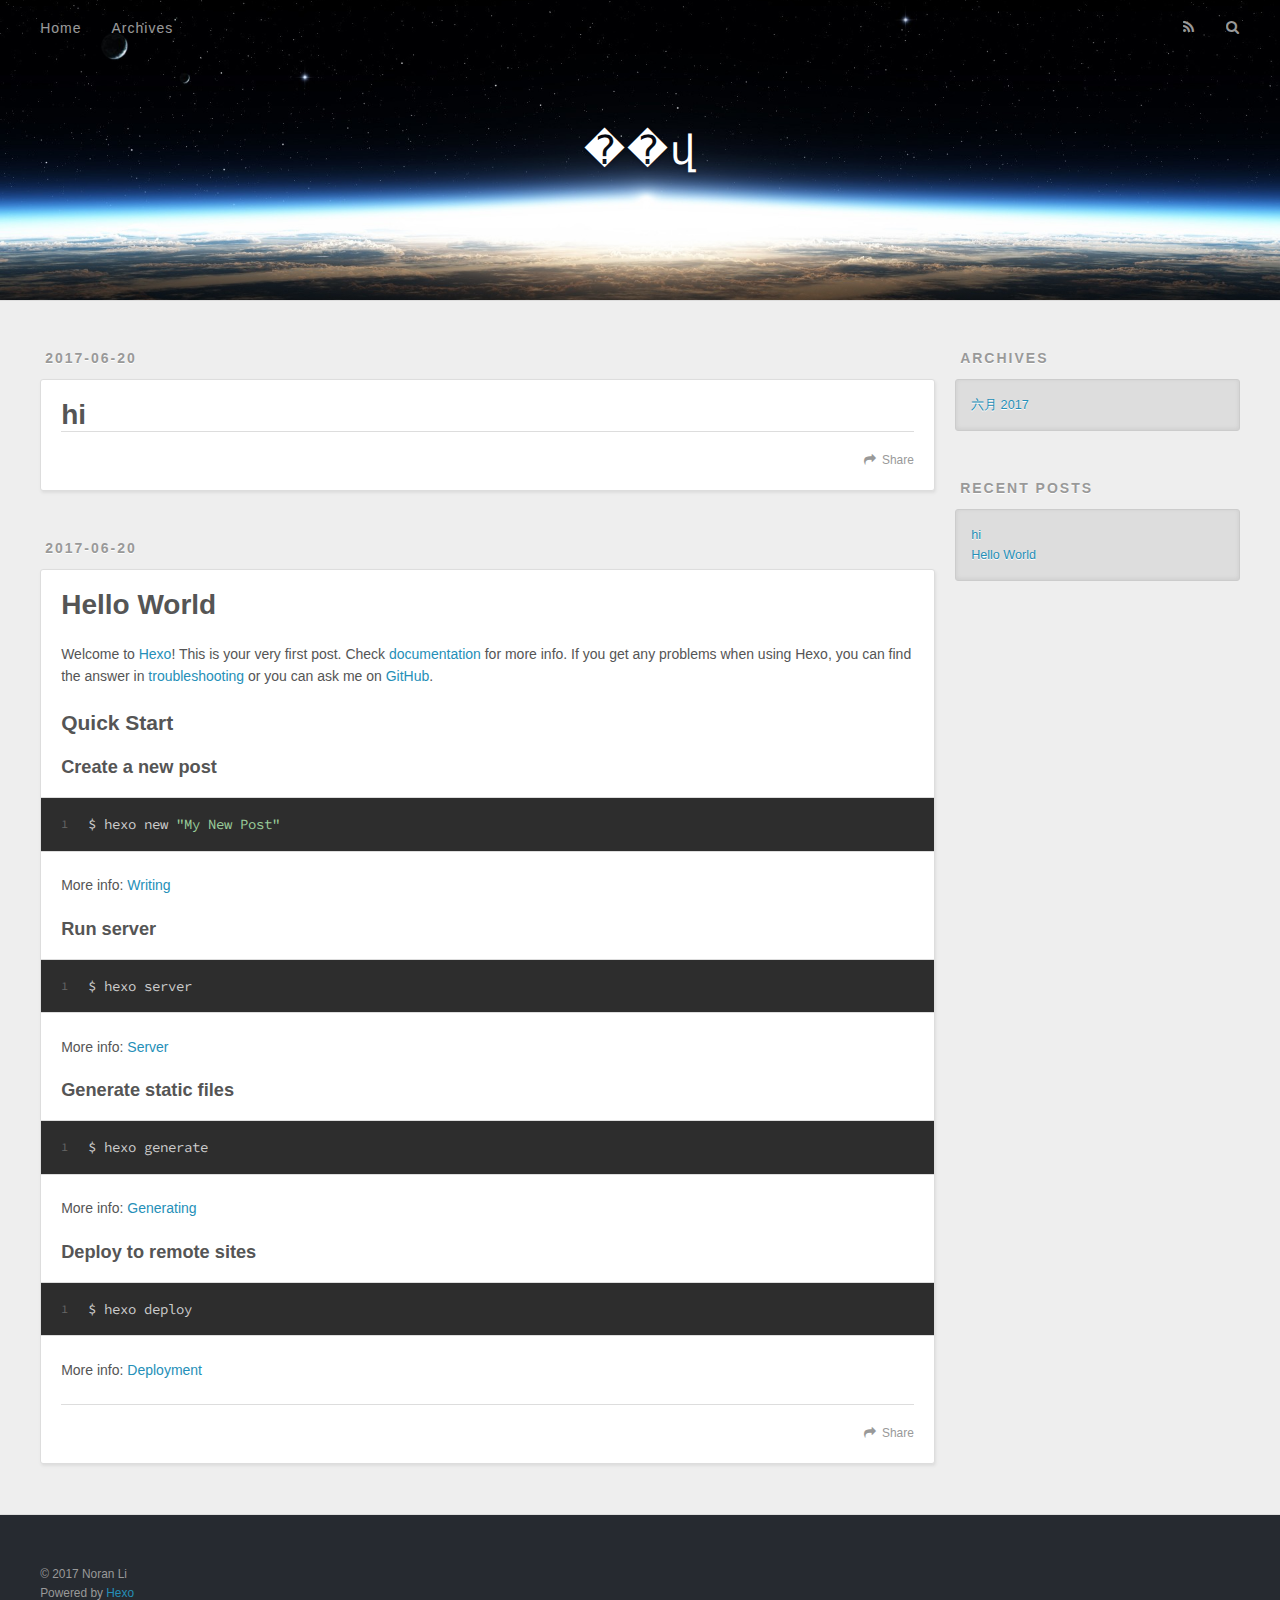
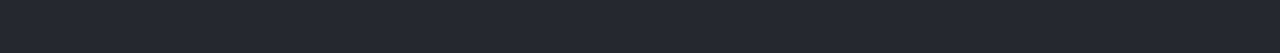
<file: index.html>
<!DOCTYPE html>
<html>
<head>
  <meta charset="utf-8">
  
  <title>��վ</title>
  <meta name="viewport" content="width=device-width, initial-scale=1, maximum-scale=1">
  <meta property="og:type" content="website">
<meta property="og:title" content="��վ">
<meta property="og:url" content="http://yoursite.com/index.html">
<meta property="og:site_name" content="��վ">
<meta name="twitter:card" content="summary">
<meta name="twitter:title" content="��վ">
  
    <link rel="alternate" href="/atom.xml" title="��վ" type="application/atom+xml">
  
  
    <link rel="icon" href="/favicon.png">
  
  
    <link href="//fonts.googleapis.com/css?family=Source+Code+Pro" rel="stylesheet" type="text/css">
  
  <link rel="stylesheet" href="/css/style.css">
  

</head>

<body>
  <div id="container">
    <div id="wrap">
      <header id="header">
  <div id="banner"></div>
  <div id="header-outer" class="outer">
    <div id="header-title" class="inner">
      <h1 id="logo-wrap">
        <a href="/" id="logo">��վ</a>
      </h1>
      
    </div>
    <div id="header-inner" class="inner">
      <nav id="main-nav">
        <a id="main-nav-toggle" class="nav-icon"></a>
        
          <a class="main-nav-link" href="/">Home</a>
        
          <a class="main-nav-link" href="/archives">Archives</a>
        
      </nav>
      <nav id="sub-nav">
        
          <a id="nav-rss-link" class="nav-icon" href="/atom.xml" title="RSS Feed"></a>
        
        <a id="nav-search-btn" class="nav-icon" title="Search"></a>
      </nav>
      <div id="search-form-wrap">
        <form action="//google.com/search" method="get" accept-charset="UTF-8" class="search-form"><input type="search" name="q" class="search-form-input" placeholder="Search"><button type="submit" class="search-form-submit">&#xF002;</button><input type="hidden" name="sitesearch" value="http://yoursite.com"></form>
      </div>
    </div>
  </div>
</header>
      <div class="outer">
        <section id="main">
  
    <article id="post-hi" class="article article-type-post" itemscope itemprop="blogPost">
  <div class="article-meta">
    <a href="/2017/06/20/hi/" class="article-date">
  <time datetime="2017-06-20T04:13:43.000Z" itemprop="datePublished">2017-06-20</time>
</a>
    
  </div>
  <div class="article-inner">
    
    
      <header class="article-header">
        
  
    <h1 itemprop="name">
      <a class="article-title" href="/2017/06/20/hi/">hi</a>
    </h1>
  

      </header>
    
    <div class="article-entry" itemprop="articleBody">
      
        
      
    </div>
    <footer class="article-footer">
      <a data-url="http://yoursite.com/2017/06/20/hi/" data-id="cj452okkz000110hgmnlh1zdt" class="article-share-link">Share</a>
      
      
    </footer>
  </div>
  
</article>


  
    <article id="post-hello-world" class="article article-type-post" itemscope itemprop="blogPost">
  <div class="article-meta">
    <a href="/2017/06/20/hello-world/" class="article-date">
  <time datetime="2017-06-20T04:04:25.813Z" itemprop="datePublished">2017-06-20</time>
</a>
    
  </div>
  <div class="article-inner">
    
    
      <header class="article-header">
        
  
    <h1 itemprop="name">
      <a class="article-title" href="/2017/06/20/hello-world/">Hello World</a>
    </h1>
  

      </header>
    
    <div class="article-entry" itemprop="articleBody">
      
        <p>Welcome to <a href="https://hexo.io/" target="_blank" rel="external">Hexo</a>! This is your very first post. Check <a href="https://hexo.io/docs/" target="_blank" rel="external">documentation</a> for more info. If you get any problems when using Hexo, you can find the answer in <a href="https://hexo.io/docs/troubleshooting.html" target="_blank" rel="external">troubleshooting</a> or you can ask me on <a href="https://github.com/hexojs/hexo/issues" target="_blank" rel="external">GitHub</a>.</p>
<h2 id="Quick-Start"><a href="#Quick-Start" class="headerlink" title="Quick Start"></a>Quick Start</h2><h3 id="Create-a-new-post"><a href="#Create-a-new-post" class="headerlink" title="Create a new post"></a>Create a new post</h3><figure class="highlight bash"><table><tr><td class="gutter"><pre><div class="line">1</div></pre></td><td class="code"><pre><div class="line">$ hexo new <span class="string">"My New Post"</span></div></pre></td></tr></table></figure>
<p>More info: <a href="https://hexo.io/docs/writing.html" target="_blank" rel="external">Writing</a></p>
<h3 id="Run-server"><a href="#Run-server" class="headerlink" title="Run server"></a>Run server</h3><figure class="highlight bash"><table><tr><td class="gutter"><pre><div class="line">1</div></pre></td><td class="code"><pre><div class="line">$ hexo server</div></pre></td></tr></table></figure>
<p>More info: <a href="https://hexo.io/docs/server.html" target="_blank" rel="external">Server</a></p>
<h3 id="Generate-static-files"><a href="#Generate-static-files" class="headerlink" title="Generate static files"></a>Generate static files</h3><figure class="highlight bash"><table><tr><td class="gutter"><pre><div class="line">1</div></pre></td><td class="code"><pre><div class="line">$ hexo generate</div></pre></td></tr></table></figure>
<p>More info: <a href="https://hexo.io/docs/generating.html" target="_blank" rel="external">Generating</a></p>
<h3 id="Deploy-to-remote-sites"><a href="#Deploy-to-remote-sites" class="headerlink" title="Deploy to remote sites"></a>Deploy to remote sites</h3><figure class="highlight bash"><table><tr><td class="gutter"><pre><div class="line">1</div></pre></td><td class="code"><pre><div class="line">$ hexo deploy</div></pre></td></tr></table></figure>
<p>More info: <a href="https://hexo.io/docs/deployment.html" target="_blank" rel="external">Deployment</a></p>

      
    </div>
    <footer class="article-footer">
      <a data-url="http://yoursite.com/2017/06/20/hello-world/" data-id="cj452okkz000010hgf4xgs2j4" class="article-share-link">Share</a>
      
      
    </footer>
  </div>
  
</article>


  

</section>
        
          <aside id="sidebar">
  
    

  
    

  
    
  
    
  <div class="widget-wrap">
    <h3 class="widget-title">Archives</h3>
    <div class="widget">
      <ul class="archive-list"><li class="archive-list-item"><a class="archive-list-link" href="/archives/2017/06/">六月 2017</a></li></ul>
    </div>
  </div>


  
    
  <div class="widget-wrap">
    <h3 class="widget-title">Recent Posts</h3>
    <div class="widget">
      <ul>
        
          <li>
            <a href="/2017/06/20/hi/">hi</a>
          </li>
        
          <li>
            <a href="/2017/06/20/hello-world/">Hello World</a>
          </li>
        
      </ul>
    </div>
  </div>

  
</aside>
        
      </div>
      <footer id="footer">
  
  <div class="outer">
    <div id="footer-info" class="inner">
      &copy; 2017 Noran Li<br>
      Powered by <a href="http://hexo.io/" target="_blank">Hexo</a>
    </div>
  </div>
</footer>
    </div>
    <nav id="mobile-nav">
  
    <a href="/" class="mobile-nav-link">Home</a>
  
    <a href="/archives" class="mobile-nav-link">Archives</a>
  
</nav>
    

<script src="//ajax.googleapis.com/ajax/libs/jquery/2.0.3/jquery.min.js"></script>


  <link rel="stylesheet" href="/fancybox/jquery.fancybox.css">
  <script src="/fancybox/jquery.fancybox.pack.js"></script>


<script src="/js/script.js"></script>

  </div>
</body>
</html>
</file>
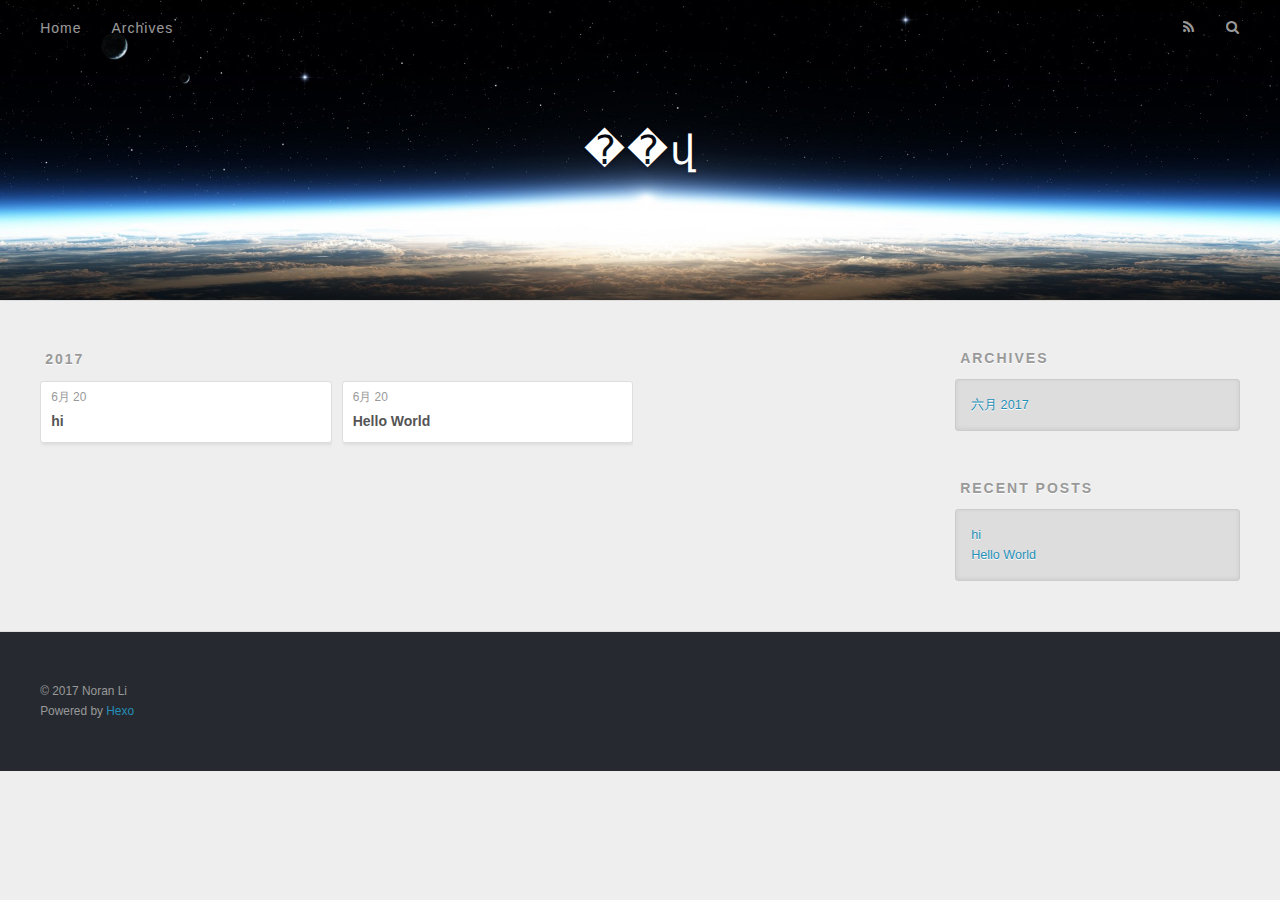
<file: archives/index.html>
<!DOCTYPE html>
<html>
<head>
  <meta charset="utf-8">
  
  <title>Archives | ��վ</title>
  <meta name="viewport" content="width=device-width, initial-scale=1, maximum-scale=1">
  <meta property="og:type" content="website">
<meta property="og:title" content="��վ">
<meta property="og:url" content="http://yoursite.com/archives/index.html">
<meta property="og:site_name" content="��վ">
<meta name="twitter:card" content="summary">
<meta name="twitter:title" content="��վ">
  
    <link rel="alternate" href="/atom.xml" title="��վ" type="application/atom+xml">
  
  
    <link rel="icon" href="/favicon.png">
  
  
    <link href="//fonts.googleapis.com/css?family=Source+Code+Pro" rel="stylesheet" type="text/css">
  
  <link rel="stylesheet" href="/css/style.css">
  

</head>

<body>
  <div id="container">
    <div id="wrap">
      <header id="header">
  <div id="banner"></div>
  <div id="header-outer" class="outer">
    <div id="header-title" class="inner">
      <h1 id="logo-wrap">
        <a href="/" id="logo">��վ</a>
      </h1>
      
    </div>
    <div id="header-inner" class="inner">
      <nav id="main-nav">
        <a id="main-nav-toggle" class="nav-icon"></a>
        
          <a class="main-nav-link" href="/">Home</a>
        
          <a class="main-nav-link" href="/archives">Archives</a>
        
      </nav>
      <nav id="sub-nav">
        
          <a id="nav-rss-link" class="nav-icon" href="/atom.xml" title="RSS Feed"></a>
        
        <a id="nav-search-btn" class="nav-icon" title="Search"></a>
      </nav>
      <div id="search-form-wrap">
        <form action="//google.com/search" method="get" accept-charset="UTF-8" class="search-form"><input type="search" name="q" class="search-form-input" placeholder="Search"><button type="submit" class="search-form-submit">&#xF002;</button><input type="hidden" name="sitesearch" value="http://yoursite.com"></form>
      </div>
    </div>
  </div>
</header>
      <div class="outer">
        <section id="main">
  
  
    
    
      
      
      <section class="archives-wrap">
        <div class="archive-year-wrap">
          <a href="/archives/2017" class="archive-year">2017</a>
        </div>
        <div class="archives">
    
    <article class="archive-article archive-type-post">
  <div class="archive-article-inner">
    <header class="archive-article-header">
      <a href="/2017/06/20/hi/" class="archive-article-date">
  <time datetime="2017-06-20T04:13:43.000Z" itemprop="datePublished">6月 20</time>
</a>
      
  
    <h1 itemprop="name">
      <a class="archive-article-title" href="/2017/06/20/hi/">hi</a>
    </h1>
  

    </header>
  </div>
</article>
  
    
    
    <article class="archive-article archive-type-post">
  <div class="archive-article-inner">
    <header class="archive-article-header">
      <a href="/2017/06/20/hello-world/" class="archive-article-date">
  <time datetime="2017-06-20T04:04:25.813Z" itemprop="datePublished">6月 20</time>
</a>
      
  
    <h1 itemprop="name">
      <a class="archive-article-title" href="/2017/06/20/hello-world/">Hello World</a>
    </h1>
  

    </header>
  </div>
</article>
  
  
    </div></section>
  

</section>
        
          <aside id="sidebar">
  
    

  
    

  
    
  
    
  <div class="widget-wrap">
    <h3 class="widget-title">Archives</h3>
    <div class="widget">
      <ul class="archive-list"><li class="archive-list-item"><a class="archive-list-link" href="/archives/2017/06/">六月 2017</a></li></ul>
    </div>
  </div>


  
    
  <div class="widget-wrap">
    <h3 class="widget-title">Recent Posts</h3>
    <div class="widget">
      <ul>
        
          <li>
            <a href="/2017/06/20/hi/">hi</a>
          </li>
        
          <li>
            <a href="/2017/06/20/hello-world/">Hello World</a>
          </li>
        
      </ul>
    </div>
  </div>

  
</aside>
        
      </div>
      <footer id="footer">
  
  <div class="outer">
    <div id="footer-info" class="inner">
      &copy; 2017 Noran Li<br>
      Powered by <a href="http://hexo.io/" target="_blank">Hexo</a>
    </div>
  </div>
</footer>
    </div>
    <nav id="mobile-nav">
  
    <a href="/" class="mobile-nav-link">Home</a>
  
    <a href="/archives" class="mobile-nav-link">Archives</a>
  
</nav>
    

<script src="//ajax.googleapis.com/ajax/libs/jquery/2.0.3/jquery.min.js"></script>


  <link rel="stylesheet" href="/fancybox/jquery.fancybox.css">
  <script src="/fancybox/jquery.fancybox.pack.js"></script>


<script src="/js/script.js"></script>

  </div>
</body>
</html>
</file>
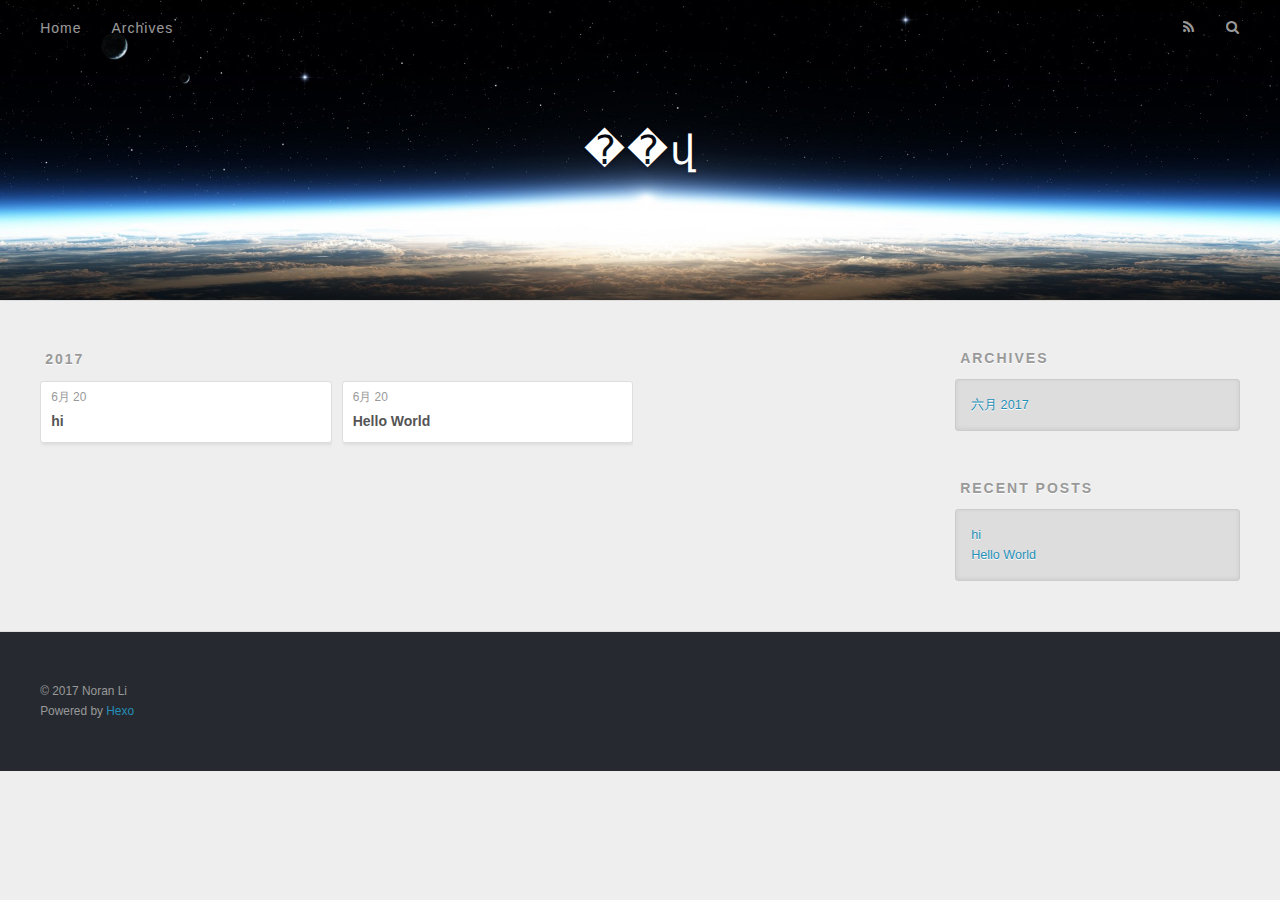
<file: archives/2017/index.html>
<!DOCTYPE html>
<html>
<head>
  <meta charset="utf-8">
  
  <title>Archives: 2017 | ��վ</title>
  <meta name="viewport" content="width=device-width, initial-scale=1, maximum-scale=1">
  <meta property="og:type" content="website">
<meta property="og:title" content="��վ">
<meta property="og:url" content="http://yoursite.com/archives/2017/index.html">
<meta property="og:site_name" content="��վ">
<meta name="twitter:card" content="summary">
<meta name="twitter:title" content="��վ">
  
    <link rel="alternate" href="/atom.xml" title="��վ" type="application/atom+xml">
  
  
    <link rel="icon" href="/favicon.png">
  
  
    <link href="//fonts.googleapis.com/css?family=Source+Code+Pro" rel="stylesheet" type="text/css">
  
  <link rel="stylesheet" href="/css/style.css">
  

</head>

<body>
  <div id="container">
    <div id="wrap">
      <header id="header">
  <div id="banner"></div>
  <div id="header-outer" class="outer">
    <div id="header-title" class="inner">
      <h1 id="logo-wrap">
        <a href="/" id="logo">��վ</a>
      </h1>
      
    </div>
    <div id="header-inner" class="inner">
      <nav id="main-nav">
        <a id="main-nav-toggle" class="nav-icon"></a>
        
          <a class="main-nav-link" href="/">Home</a>
        
          <a class="main-nav-link" href="/archives">Archives</a>
        
      </nav>
      <nav id="sub-nav">
        
          <a id="nav-rss-link" class="nav-icon" href="/atom.xml" title="RSS Feed"></a>
        
        <a id="nav-search-btn" class="nav-icon" title="Search"></a>
      </nav>
      <div id="search-form-wrap">
        <form action="//google.com/search" method="get" accept-charset="UTF-8" class="search-form"><input type="search" name="q" class="search-form-input" placeholder="Search"><button type="submit" class="search-form-submit">&#xF002;</button><input type="hidden" name="sitesearch" value="http://yoursite.com"></form>
      </div>
    </div>
  </div>
</header>
      <div class="outer">
        <section id="main">
  
  
    
    
      
      
      <section class="archives-wrap">
        <div class="archive-year-wrap">
          <a href="/archives/2017" class="archive-year">2017</a>
        </div>
        <div class="archives">
    
    <article class="archive-article archive-type-post">
  <div class="archive-article-inner">
    <header class="archive-article-header">
      <a href="/2017/06/20/hi/" class="archive-article-date">
  <time datetime="2017-06-20T04:13:43.000Z" itemprop="datePublished">6月 20</time>
</a>
      
  
    <h1 itemprop="name">
      <a class="archive-article-title" href="/2017/06/20/hi/">hi</a>
    </h1>
  

    </header>
  </div>
</article>
  
    
    
    <article class="archive-article archive-type-post">
  <div class="archive-article-inner">
    <header class="archive-article-header">
      <a href="/2017/06/20/hello-world/" class="archive-article-date">
  <time datetime="2017-06-20T04:04:25.813Z" itemprop="datePublished">6月 20</time>
</a>
      
  
    <h1 itemprop="name">
      <a class="archive-article-title" href="/2017/06/20/hello-world/">Hello World</a>
    </h1>
  

    </header>
  </div>
</article>
  
  
    </div></section>
  

</section>
        
          <aside id="sidebar">
  
    

  
    

  
    
  
    
  <div class="widget-wrap">
    <h3 class="widget-title">Archives</h3>
    <div class="widget">
      <ul class="archive-list"><li class="archive-list-item"><a class="archive-list-link" href="/archives/2017/06/">六月 2017</a></li></ul>
    </div>
  </div>


  
    
  <div class="widget-wrap">
    <h3 class="widget-title">Recent Posts</h3>
    <div class="widget">
      <ul>
        
          <li>
            <a href="/2017/06/20/hi/">hi</a>
          </li>
        
          <li>
            <a href="/2017/06/20/hello-world/">Hello World</a>
          </li>
        
      </ul>
    </div>
  </div>

  
</aside>
        
      </div>
      <footer id="footer">
  
  <div class="outer">
    <div id="footer-info" class="inner">
      &copy; 2017 Noran Li<br>
      Powered by <a href="http://hexo.io/" target="_blank">Hexo</a>
    </div>
  </div>
</footer>
    </div>
    <nav id="mobile-nav">
  
    <a href="/" class="mobile-nav-link">Home</a>
  
    <a href="/archives" class="mobile-nav-link">Archives</a>
  
</nav>
    

<script src="//ajax.googleapis.com/ajax/libs/jquery/2.0.3/jquery.min.js"></script>


  <link rel="stylesheet" href="/fancybox/jquery.fancybox.css">
  <script src="/fancybox/jquery.fancybox.pack.js"></script>


<script src="/js/script.js"></script>

  </div>
</body>
</html>
</file>
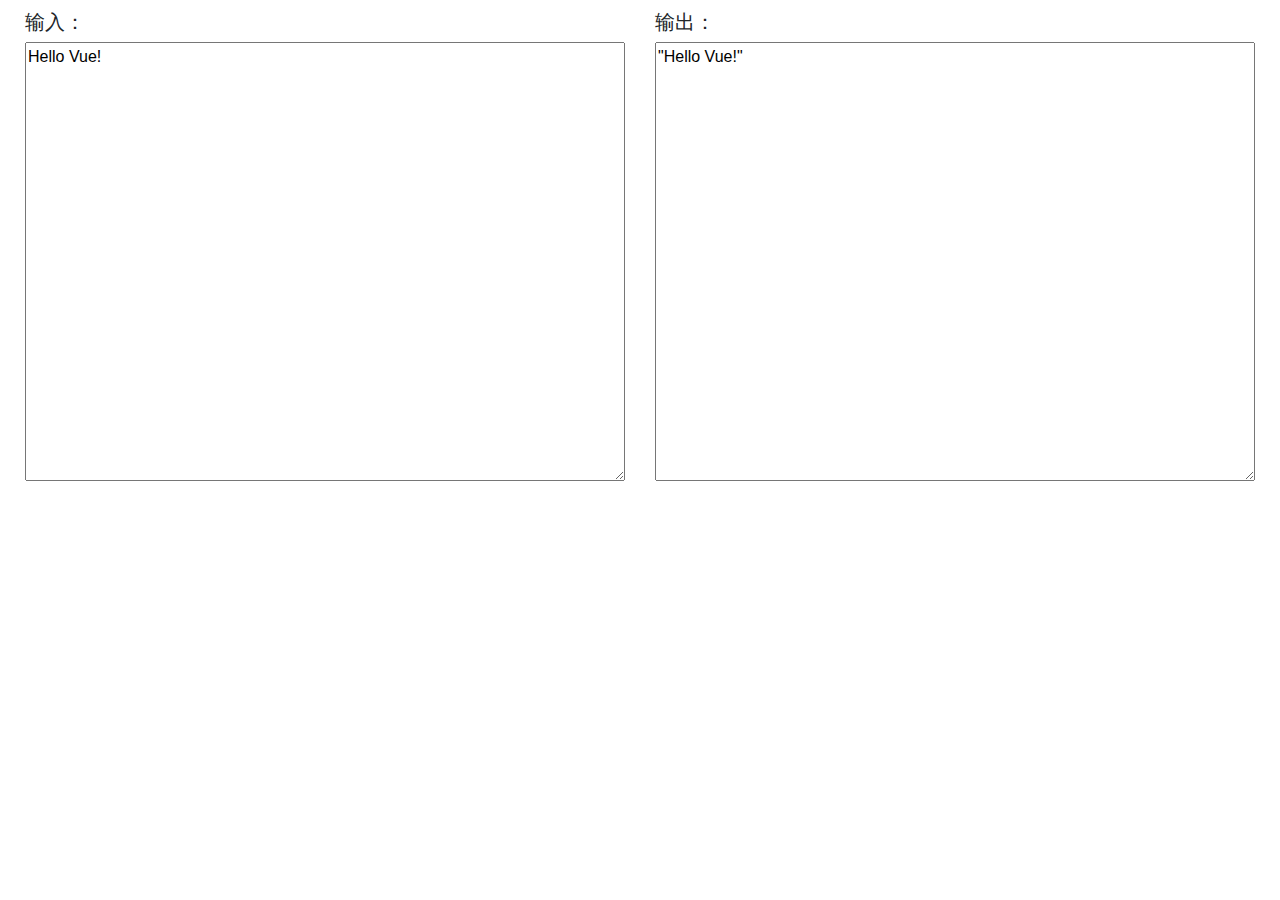
<file: web/utils/index.html>
<!DOCTYPE html>
<html lang="en">
<head>
    <meta charset="UTF-8">
    <meta name="viewport" content="width=device-width, initial-scale=1.0">
    <meta http-equiv="X-UA-Compatible" content="ie=edge">
    <title>小工具集合</title>
    <link rel="stylesheet" href="./lib/bootstrap-4.3.1-dist/css/bootstrap.min.css">
    <link rel="stylesheet" href="./lib/bootstrap-vue-2.0.2/bootstrap-vue.min.css">
    <link rel="stylesheet" href="./css/main.css">
    <script src="./lib/vue.js"></script>
</head>
<body>
    <div id="app" class="container-fluid">
        <div class="row">
            <div class="col">
                <h5>输入：</h5>
                <textarea cols="30" rows="10" class="input-textarea" v-model="input1"></textarea>
            </div>
            <div class="col">
                <h5>输出：</h5>
                <textarea cols="30" rows="10" class="input-textarea">{{formatInput1()}}</textarea>
            </div>
        </div>
    </div>
    
    <script src="./lib/bootstrap-vue-2.0.2/bootstrap-vue.min.js"></script>
    <script src="./js/main.js"></script>
</body>
</html>
</file>
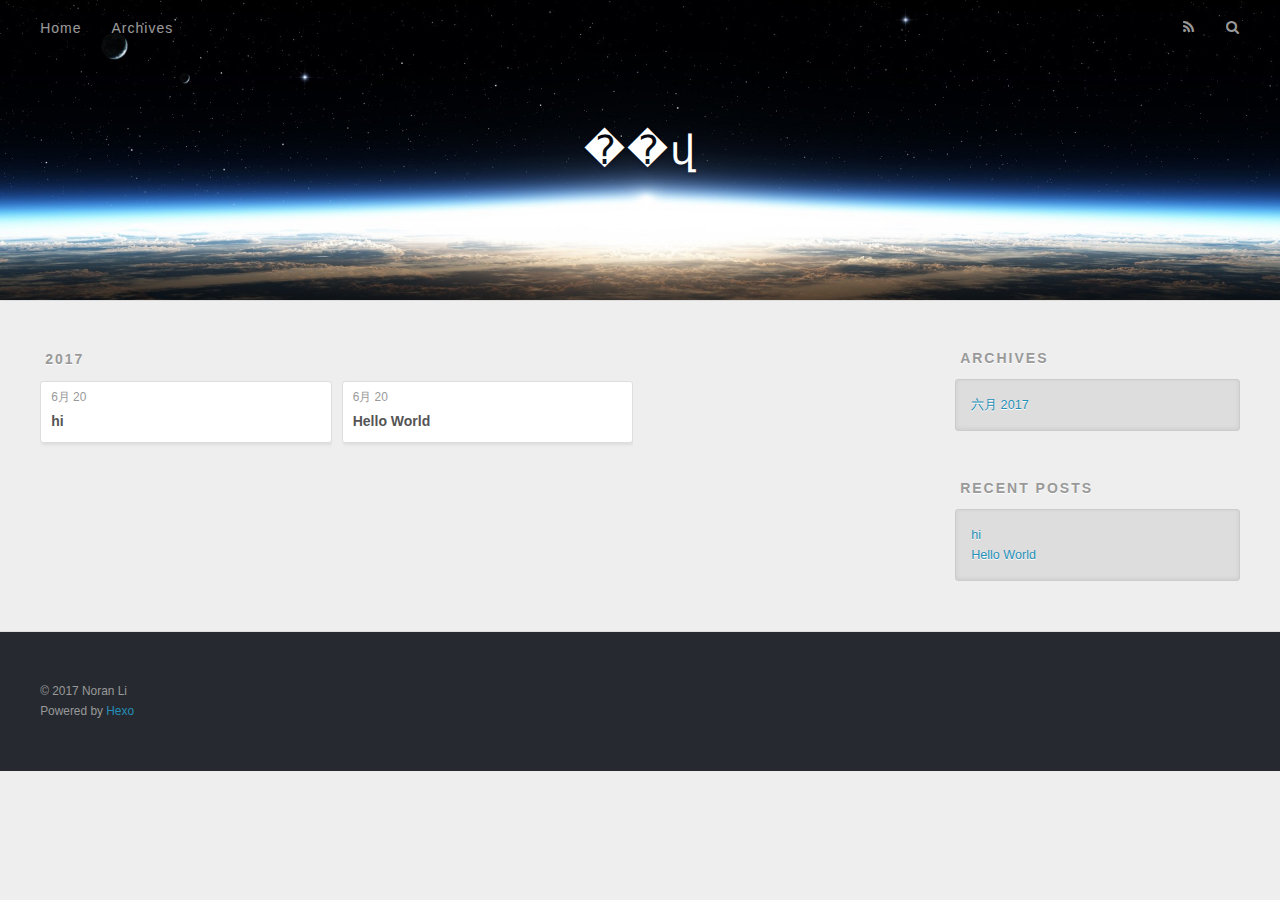
<file: archives/2017/06/index.html>
<!DOCTYPE html>
<html>
<head>
  <meta charset="utf-8">
  
  <title>Archives: 2017/6 | ��վ</title>
  <meta name="viewport" content="width=device-width, initial-scale=1, maximum-scale=1">
  <meta property="og:type" content="website">
<meta property="og:title" content="��վ">
<meta property="og:url" content="http://yoursite.com/archives/2017/06/index.html">
<meta property="og:site_name" content="��վ">
<meta name="twitter:card" content="summary">
<meta name="twitter:title" content="��վ">
  
    <link rel="alternate" href="/atom.xml" title="��վ" type="application/atom+xml">
  
  
    <link rel="icon" href="/favicon.png">
  
  
    <link href="//fonts.googleapis.com/css?family=Source+Code+Pro" rel="stylesheet" type="text/css">
  
  <link rel="stylesheet" href="/css/style.css">
  

</head>

<body>
  <div id="container">
    <div id="wrap">
      <header id="header">
  <div id="banner"></div>
  <div id="header-outer" class="outer">
    <div id="header-title" class="inner">
      <h1 id="logo-wrap">
        <a href="/" id="logo">��վ</a>
      </h1>
      
    </div>
    <div id="header-inner" class="inner">
      <nav id="main-nav">
        <a id="main-nav-toggle" class="nav-icon"></a>
        
          <a class="main-nav-link" href="/">Home</a>
        
          <a class="main-nav-link" href="/archives">Archives</a>
        
      </nav>
      <nav id="sub-nav">
        
          <a id="nav-rss-link" class="nav-icon" href="/atom.xml" title="RSS Feed"></a>
        
        <a id="nav-search-btn" class="nav-icon" title="Search"></a>
      </nav>
      <div id="search-form-wrap">
        <form action="//google.com/search" method="get" accept-charset="UTF-8" class="search-form"><input type="search" name="q" class="search-form-input" placeholder="Search"><button type="submit" class="search-form-submit">&#xF002;</button><input type="hidden" name="sitesearch" value="http://yoursite.com"></form>
      </div>
    </div>
  </div>
</header>
      <div class="outer">
        <section id="main">
  
  
    
    
      
      
      <section class="archives-wrap">
        <div class="archive-year-wrap">
          <a href="/archives/2017" class="archive-year">2017</a>
        </div>
        <div class="archives">
    
    <article class="archive-article archive-type-post">
  <div class="archive-article-inner">
    <header class="archive-article-header">
      <a href="/2017/06/20/hi/" class="archive-article-date">
  <time datetime="2017-06-20T04:13:43.000Z" itemprop="datePublished">6月 20</time>
</a>
      
  
    <h1 itemprop="name">
      <a class="archive-article-title" href="/2017/06/20/hi/">hi</a>
    </h1>
  

    </header>
  </div>
</article>
  
    
    
    <article class="archive-article archive-type-post">
  <div class="archive-article-inner">
    <header class="archive-article-header">
      <a href="/2017/06/20/hello-world/" class="archive-article-date">
  <time datetime="2017-06-20T04:04:25.813Z" itemprop="datePublished">6月 20</time>
</a>
      
  
    <h1 itemprop="name">
      <a class="archive-article-title" href="/2017/06/20/hello-world/">Hello World</a>
    </h1>
  

    </header>
  </div>
</article>
  
  
    </div></section>
  

</section>
        
          <aside id="sidebar">
  
    

  
    

  
    
  
    
  <div class="widget-wrap">
    <h3 class="widget-title">Archives</h3>
    <div class="widget">
      <ul class="archive-list"><li class="archive-list-item"><a class="archive-list-link" href="/archives/2017/06/">六月 2017</a></li></ul>
    </div>
  </div>


  
    
  <div class="widget-wrap">
    <h3 class="widget-title">Recent Posts</h3>
    <div class="widget">
      <ul>
        
          <li>
            <a href="/2017/06/20/hi/">hi</a>
          </li>
        
          <li>
            <a href="/2017/06/20/hello-world/">Hello World</a>
          </li>
        
      </ul>
    </div>
  </div>

  
</aside>
        
      </div>
      <footer id="footer">
  
  <div class="outer">
    <div id="footer-info" class="inner">
      &copy; 2017 Noran Li<br>
      Powered by <a href="http://hexo.io/" target="_blank">Hexo</a>
    </div>
  </div>
</footer>
    </div>
    <nav id="mobile-nav">
  
    <a href="/" class="mobile-nav-link">Home</a>
  
    <a href="/archives" class="mobile-nav-link">Archives</a>
  
</nav>
    

<script src="//ajax.googleapis.com/ajax/libs/jquery/2.0.3/jquery.min.js"></script>


  <link rel="stylesheet" href="/fancybox/jquery.fancybox.css">
  <script src="/fancybox/jquery.fancybox.pack.js"></script>


<script src="/js/script.js"></script>

  </div>
</body>
</html>
</file>
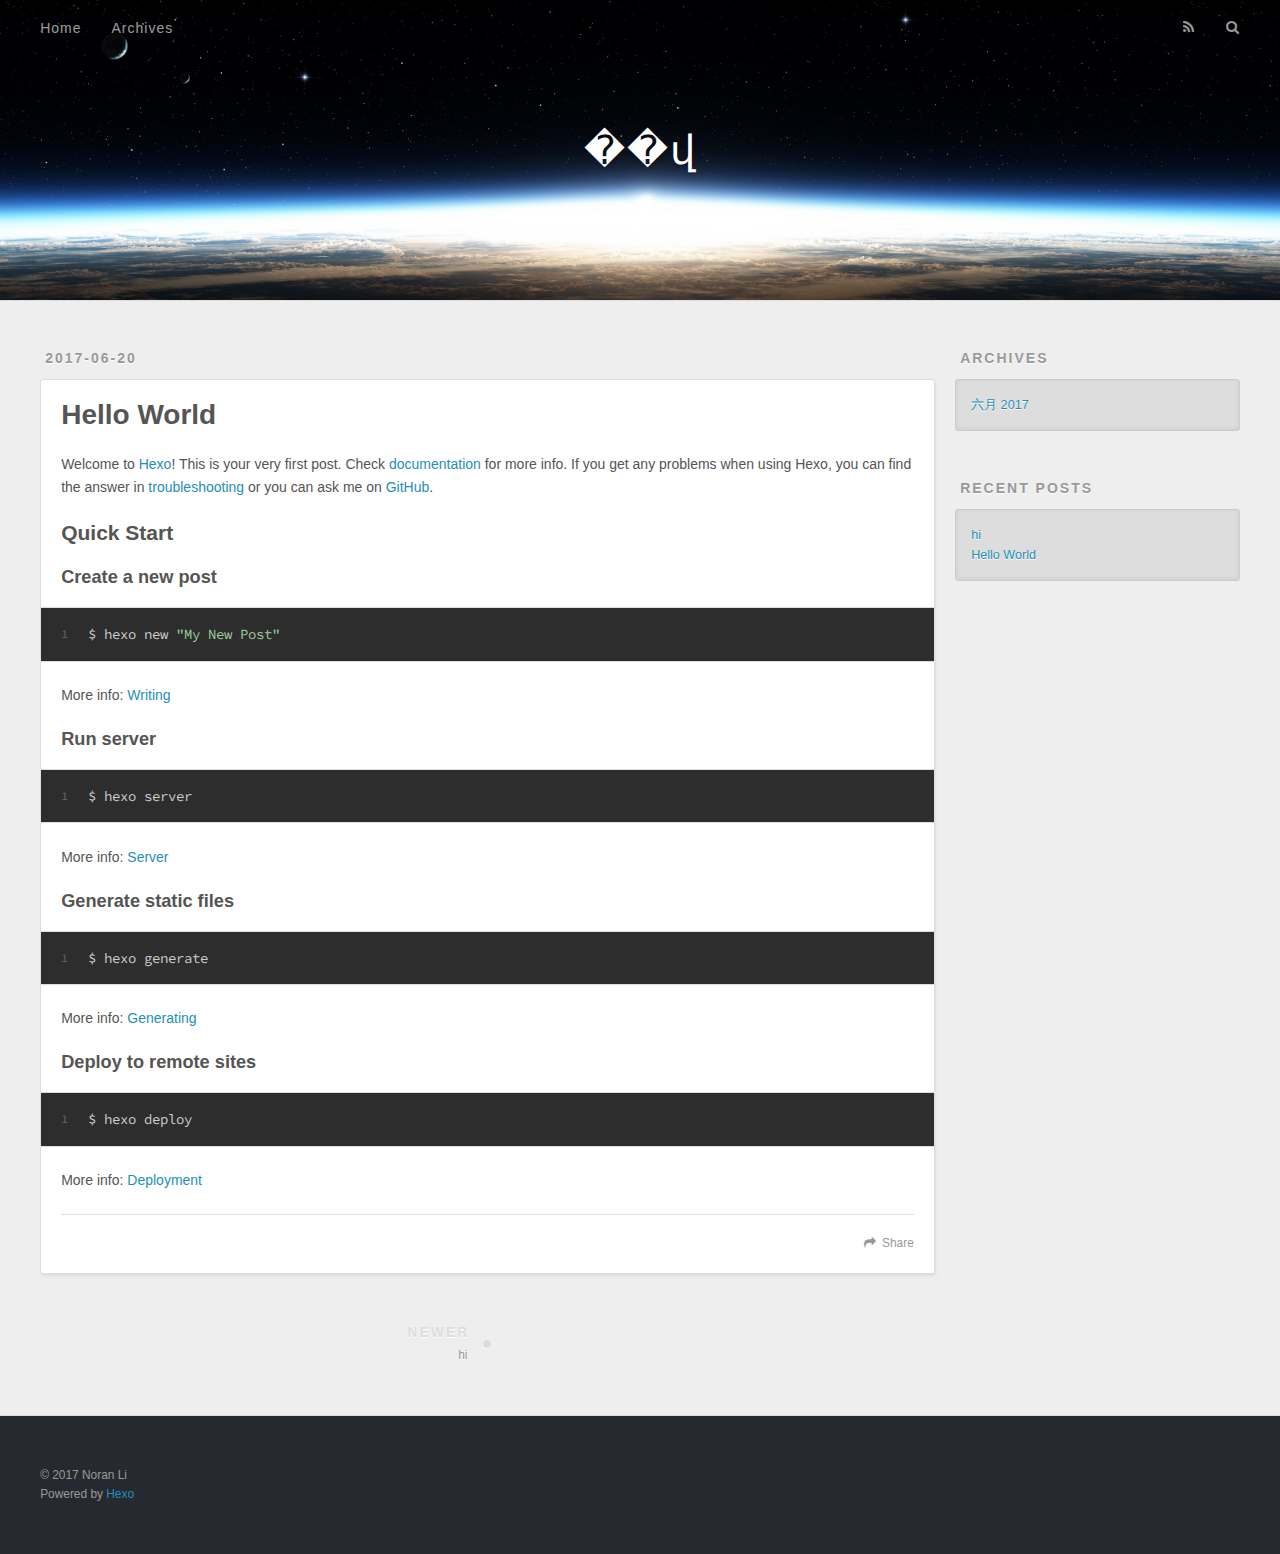
<file: 2017/06/20/hello-world/index.html>
<!DOCTYPE html>
<html>
<head>
  <meta charset="utf-8">
  
  <title>Hello World | ��վ</title>
  <meta name="viewport" content="width=device-width, initial-scale=1, maximum-scale=1">
  <meta name="description" content="Welcome to Hexo! This is your very first post. Check documentation for more info. If you get any problems when using Hexo, you can find the answer in troubleshooting or you can ask me on GitHub. Quick">
<meta property="og:type" content="article">
<meta property="og:title" content="Hello World">
<meta property="og:url" content="http://yoursite.com/2017/06/20/hello-world/index.html">
<meta property="og:site_name" content="��վ">
<meta property="og:description" content="Welcome to Hexo! This is your very first post. Check documentation for more info. If you get any problems when using Hexo, you can find the answer in troubleshooting or you can ask me on GitHub. Quick">
<meta property="og:updated_time" content="2017-06-20T04:04:25.813Z">
<meta name="twitter:card" content="summary">
<meta name="twitter:title" content="Hello World">
<meta name="twitter:description" content="Welcome to Hexo! This is your very first post. Check documentation for more info. If you get any problems when using Hexo, you can find the answer in troubleshooting or you can ask me on GitHub. Quick">
  
    <link rel="alternate" href="/atom.xml" title="��վ" type="application/atom+xml">
  
  
    <link rel="icon" href="/favicon.png">
  
  
    <link href="//fonts.googleapis.com/css?family=Source+Code+Pro" rel="stylesheet" type="text/css">
  
  <link rel="stylesheet" href="/css/style.css">
  

</head>

<body>
  <div id="container">
    <div id="wrap">
      <header id="header">
  <div id="banner"></div>
  <div id="header-outer" class="outer">
    <div id="header-title" class="inner">
      <h1 id="logo-wrap">
        <a href="/" id="logo">��վ</a>
      </h1>
      
    </div>
    <div id="header-inner" class="inner">
      <nav id="main-nav">
        <a id="main-nav-toggle" class="nav-icon"></a>
        
          <a class="main-nav-link" href="/">Home</a>
        
          <a class="main-nav-link" href="/archives">Archives</a>
        
      </nav>
      <nav id="sub-nav">
        
          <a id="nav-rss-link" class="nav-icon" href="/atom.xml" title="RSS Feed"></a>
        
        <a id="nav-search-btn" class="nav-icon" title="Search"></a>
      </nav>
      <div id="search-form-wrap">
        <form action="//google.com/search" method="get" accept-charset="UTF-8" class="search-form"><input type="search" name="q" class="search-form-input" placeholder="Search"><button type="submit" class="search-form-submit">&#xF002;</button><input type="hidden" name="sitesearch" value="http://yoursite.com"></form>
      </div>
    </div>
  </div>
</header>
      <div class="outer">
        <section id="main"><article id="post-hello-world" class="article article-type-post" itemscope itemprop="blogPost">
  <div class="article-meta">
    <a href="/2017/06/20/hello-world/" class="article-date">
  <time datetime="2017-06-20T04:04:25.813Z" itemprop="datePublished">2017-06-20</time>
</a>
    
  </div>
  <div class="article-inner">
    
    
      <header class="article-header">
        
  
    <h1 class="article-title" itemprop="name">
      Hello World
    </h1>
  

      </header>
    
    <div class="article-entry" itemprop="articleBody">
      
        <p>Welcome to <a href="https://hexo.io/" target="_blank" rel="external">Hexo</a>! This is your very first post. Check <a href="https://hexo.io/docs/" target="_blank" rel="external">documentation</a> for more info. If you get any problems when using Hexo, you can find the answer in <a href="https://hexo.io/docs/troubleshooting.html" target="_blank" rel="external">troubleshooting</a> or you can ask me on <a href="https://github.com/hexojs/hexo/issues" target="_blank" rel="external">GitHub</a>.</p>
<h2 id="Quick-Start"><a href="#Quick-Start" class="headerlink" title="Quick Start"></a>Quick Start</h2><h3 id="Create-a-new-post"><a href="#Create-a-new-post" class="headerlink" title="Create a new post"></a>Create a new post</h3><figure class="highlight bash"><table><tr><td class="gutter"><pre><div class="line">1</div></pre></td><td class="code"><pre><div class="line">$ hexo new <span class="string">"My New Post"</span></div></pre></td></tr></table></figure>
<p>More info: <a href="https://hexo.io/docs/writing.html" target="_blank" rel="external">Writing</a></p>
<h3 id="Run-server"><a href="#Run-server" class="headerlink" title="Run server"></a>Run server</h3><figure class="highlight bash"><table><tr><td class="gutter"><pre><div class="line">1</div></pre></td><td class="code"><pre><div class="line">$ hexo server</div></pre></td></tr></table></figure>
<p>More info: <a href="https://hexo.io/docs/server.html" target="_blank" rel="external">Server</a></p>
<h3 id="Generate-static-files"><a href="#Generate-static-files" class="headerlink" title="Generate static files"></a>Generate static files</h3><figure class="highlight bash"><table><tr><td class="gutter"><pre><div class="line">1</div></pre></td><td class="code"><pre><div class="line">$ hexo generate</div></pre></td></tr></table></figure>
<p>More info: <a href="https://hexo.io/docs/generating.html" target="_blank" rel="external">Generating</a></p>
<h3 id="Deploy-to-remote-sites"><a href="#Deploy-to-remote-sites" class="headerlink" title="Deploy to remote sites"></a>Deploy to remote sites</h3><figure class="highlight bash"><table><tr><td class="gutter"><pre><div class="line">1</div></pre></td><td class="code"><pre><div class="line">$ hexo deploy</div></pre></td></tr></table></figure>
<p>More info: <a href="https://hexo.io/docs/deployment.html" target="_blank" rel="external">Deployment</a></p>

      
    </div>
    <footer class="article-footer">
      <a data-url="http://yoursite.com/2017/06/20/hello-world/" data-id="cj452okkz000010hgf4xgs2j4" class="article-share-link">Share</a>
      
      
    </footer>
  </div>
  
    
<nav id="article-nav">
  
    <a href="/2017/06/20/hi/" id="article-nav-newer" class="article-nav-link-wrap">
      <strong class="article-nav-caption">Newer</strong>
      <div class="article-nav-title">
        
          hi
        
      </div>
    </a>
  
  
</nav>

  
</article>

</section>
        
          <aside id="sidebar">
  
    

  
    

  
    
  
    
  <div class="widget-wrap">
    <h3 class="widget-title">Archives</h3>
    <div class="widget">
      <ul class="archive-list"><li class="archive-list-item"><a class="archive-list-link" href="/archives/2017/06/">六月 2017</a></li></ul>
    </div>
  </div>


  
    
  <div class="widget-wrap">
    <h3 class="widget-title">Recent Posts</h3>
    <div class="widget">
      <ul>
        
          <li>
            <a href="/2017/06/20/hi/">hi</a>
          </li>
        
          <li>
            <a href="/2017/06/20/hello-world/">Hello World</a>
          </li>
        
      </ul>
    </div>
  </div>

  
</aside>
        
      </div>
      <footer id="footer">
  
  <div class="outer">
    <div id="footer-info" class="inner">
      &copy; 2017 Noran Li<br>
      Powered by <a href="http://hexo.io/" target="_blank">Hexo</a>
    </div>
  </div>
</footer>
    </div>
    <nav id="mobile-nav">
  
    <a href="/" class="mobile-nav-link">Home</a>
  
    <a href="/archives" class="mobile-nav-link">Archives</a>
  
</nav>
    

<script src="//ajax.googleapis.com/ajax/libs/jquery/2.0.3/jquery.min.js"></script>


  <link rel="stylesheet" href="/fancybox/jquery.fancybox.css">
  <script src="/fancybox/jquery.fancybox.pack.js"></script>


<script src="/js/script.js"></script>

  </div>
</body>
</html>
</file>
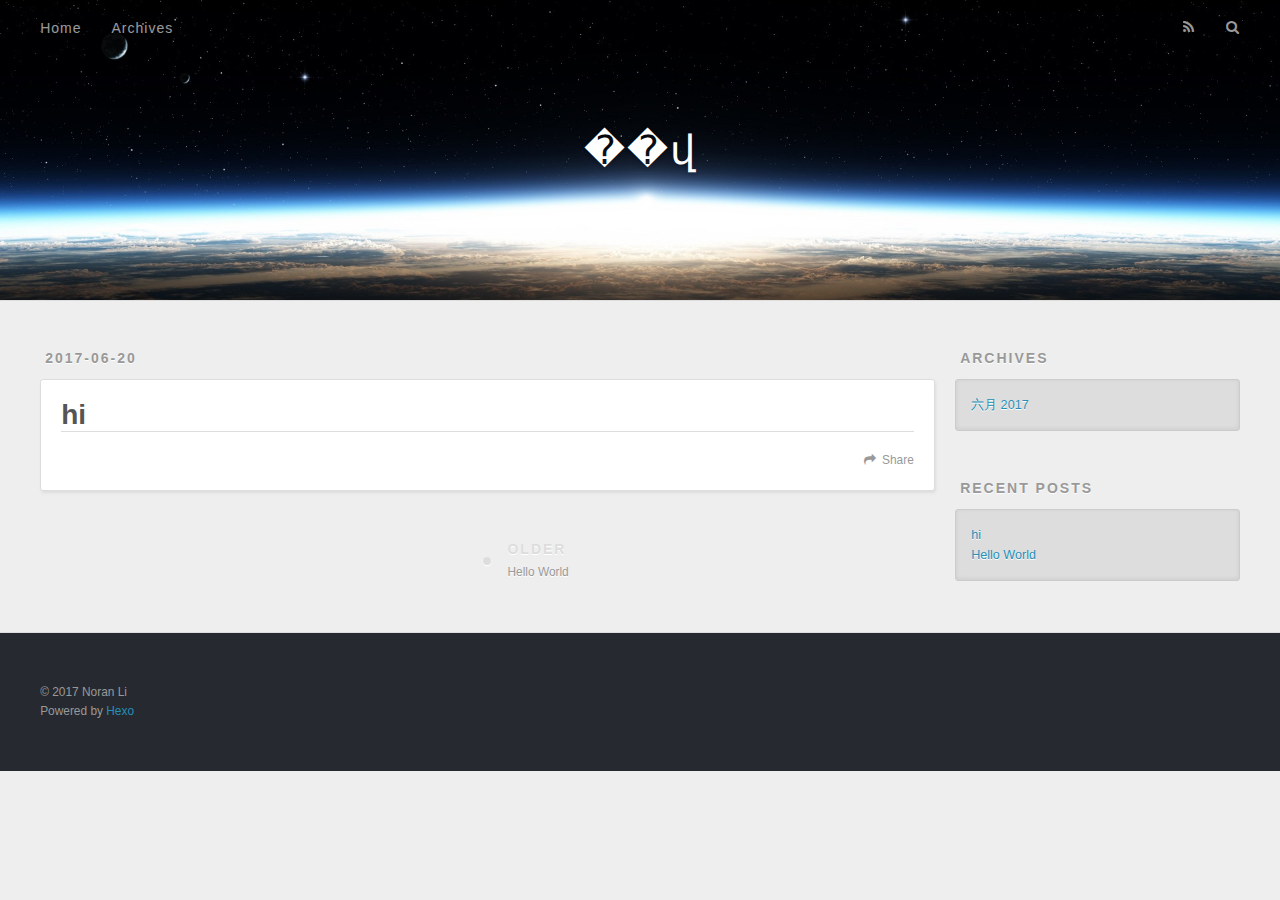
<file: 2017/06/20/hi/index.html>
<!DOCTYPE html>
<html>
<head>
  <meta charset="utf-8">
  
  <title>hi | ��վ</title>
  <meta name="viewport" content="width=device-width, initial-scale=1, maximum-scale=1">
  <meta property="og:type" content="article">
<meta property="og:title" content="hi">
<meta property="og:url" content="http://yoursite.com/2017/06/20/hi/index.html">
<meta property="og:site_name" content="��վ">
<meta property="og:updated_time" content="2017-06-20T04:13:43.191Z">
<meta name="twitter:card" content="summary">
<meta name="twitter:title" content="hi">
  
    <link rel="alternate" href="/atom.xml" title="��վ" type="application/atom+xml">
  
  
    <link rel="icon" href="/favicon.png">
  
  
    <link href="//fonts.googleapis.com/css?family=Source+Code+Pro" rel="stylesheet" type="text/css">
  
  <link rel="stylesheet" href="/css/style.css">
  

</head>

<body>
  <div id="container">
    <div id="wrap">
      <header id="header">
  <div id="banner"></div>
  <div id="header-outer" class="outer">
    <div id="header-title" class="inner">
      <h1 id="logo-wrap">
        <a href="/" id="logo">��վ</a>
      </h1>
      
    </div>
    <div id="header-inner" class="inner">
      <nav id="main-nav">
        <a id="main-nav-toggle" class="nav-icon"></a>
        
          <a class="main-nav-link" href="/">Home</a>
        
          <a class="main-nav-link" href="/archives">Archives</a>
        
      </nav>
      <nav id="sub-nav">
        
          <a id="nav-rss-link" class="nav-icon" href="/atom.xml" title="RSS Feed"></a>
        
        <a id="nav-search-btn" class="nav-icon" title="Search"></a>
      </nav>
      <div id="search-form-wrap">
        <form action="//google.com/search" method="get" accept-charset="UTF-8" class="search-form"><input type="search" name="q" class="search-form-input" placeholder="Search"><button type="submit" class="search-form-submit">&#xF002;</button><input type="hidden" name="sitesearch" value="http://yoursite.com"></form>
      </div>
    </div>
  </div>
</header>
      <div class="outer">
        <section id="main"><article id="post-hi" class="article article-type-post" itemscope itemprop="blogPost">
  <div class="article-meta">
    <a href="/2017/06/20/hi/" class="article-date">
  <time datetime="2017-06-20T04:13:43.000Z" itemprop="datePublished">2017-06-20</time>
</a>
    
  </div>
  <div class="article-inner">
    
    
      <header class="article-header">
        
  
    <h1 class="article-title" itemprop="name">
      hi
    </h1>
  

      </header>
    
    <div class="article-entry" itemprop="articleBody">
      
        
      
    </div>
    <footer class="article-footer">
      <a data-url="http://yoursite.com/2017/06/20/hi/" data-id="cj452okkz000110hgmnlh1zdt" class="article-share-link">Share</a>
      
      
    </footer>
  </div>
  
    
<nav id="article-nav">
  
  
    <a href="/2017/06/20/hello-world/" id="article-nav-older" class="article-nav-link-wrap">
      <strong class="article-nav-caption">Older</strong>
      <div class="article-nav-title">Hello World</div>
    </a>
  
</nav>

  
</article>

</section>
        
          <aside id="sidebar">
  
    

  
    

  
    
  
    
  <div class="widget-wrap">
    <h3 class="widget-title">Archives</h3>
    <div class="widget">
      <ul class="archive-list"><li class="archive-list-item"><a class="archive-list-link" href="/archives/2017/06/">六月 2017</a></li></ul>
    </div>
  </div>


  
    
  <div class="widget-wrap">
    <h3 class="widget-title">Recent Posts</h3>
    <div class="widget">
      <ul>
        
          <li>
            <a href="/2017/06/20/hi/">hi</a>
          </li>
        
          <li>
            <a href="/2017/06/20/hello-world/">Hello World</a>
          </li>
        
      </ul>
    </div>
  </div>

  
</aside>
        
      </div>
      <footer id="footer">
  
  <div class="outer">
    <div id="footer-info" class="inner">
      &copy; 2017 Noran Li<br>
      Powered by <a href="http://hexo.io/" target="_blank">Hexo</a>
    </div>
  </div>
</footer>
    </div>
    <nav id="mobile-nav">
  
    <a href="/" class="mobile-nav-link">Home</a>
  
    <a href="/archives" class="mobile-nav-link">Archives</a>
  
</nav>
    

<script src="//ajax.googleapis.com/ajax/libs/jquery/2.0.3/jquery.min.js"></script>


  <link rel="stylesheet" href="/fancybox/jquery.fancybox.css">
  <script src="/fancybox/jquery.fancybox.pack.js"></script>


<script src="/js/script.js"></script>

  </div>
</body>
</html>
</file>
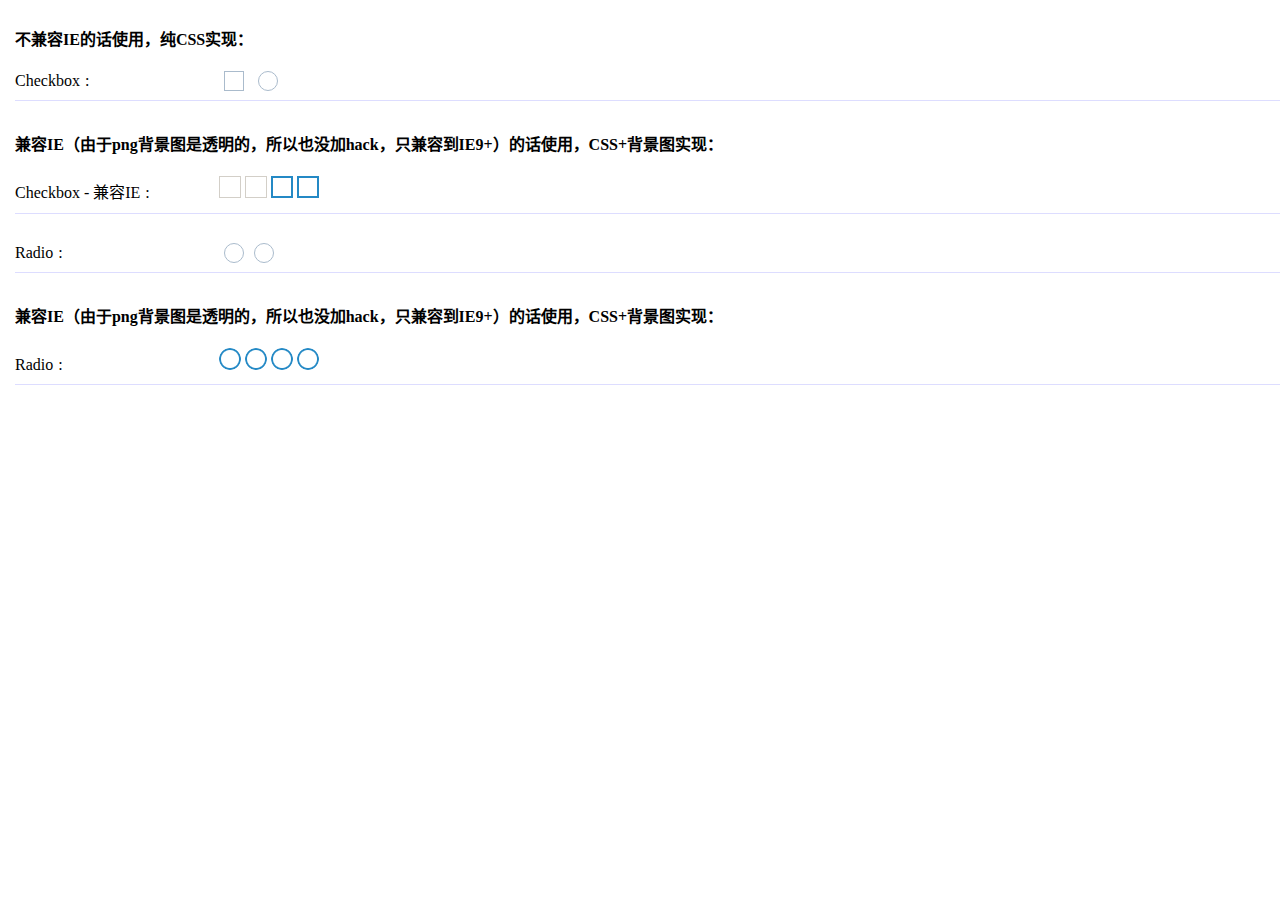
<file: css.html>
<!DOCTYPE html>
<html lang="zh-CN">

<head>
    <meta charset="UTF-8">
    <meta http-equiv="X-UA-Compatible" content="IE=Edge">
    <title>CSS ALL</title>
    <link rel="stylesheet" href="style.css">
    <style>

    </style>
</head>

<body>
    <div id="main">
        <h4>不兼容IE的话使用，纯CSS实现：</h4>
        <div class="row">
            <label for="">Checkbox</label>
            <input type="checkbox" class="jll-checkbox square">
            <input type="checkbox" class="jll-checkbox ">
        </div>

        <h4>兼容IE（由于png背景图是透明的，所以也没加hack，只兼容到IE9+）的话使用，CSS+背景图实现：</h4>
        <div class="row">
            <label for="">Checkbox - 兼容IE</label>

            <div class="jll-checkbox-wp">
                <input type="checkbox" class="square "><i></i>
            </div>
            <div class="jll-checkbox-wp">
                <input type="checkbox" class=""><i></i>
            </div>

            <div class="jll-checkbox-wp">
                <input type="checkbox" class="square blue"><i></i>
            </div>
            <div class="jll-checkbox-wp">
                <input type="checkbox" class="blue"><i></i>
            </div>
        </div>

        <div class="row">
            <label for="">Radio</label>
            <input type="radio" class="jll-radio" name="radio1"><input type="radio" class="jll-radio" name="radio1">
        </div>

        <h4>兼容IE（由于png背景图是透明的，所以也没加hack，只兼容到IE9+）的话使用，CSS+背景图实现：</h4>
        <div class="row">
            <label for="">Radio</label>
            <div class="jll-radio-wp">
                <input type="radio" class="" name="radio2"><i></i>
            </div>
            <div class="jll-radio-wp">
                <input type="radio" class="" name="radio2"><i></i>
            </div>

            <div class="jll-radio-wp">
                <input type="radio" class="point" name="radio3"><i></i>
            </div>
            <div class="jll-radio-wp">
                <input type="radio" class="point" name="radio3"><i></i>
            </div>
        </div>
    </div>

    <script>
    </script>
</body>

</html>
</file>
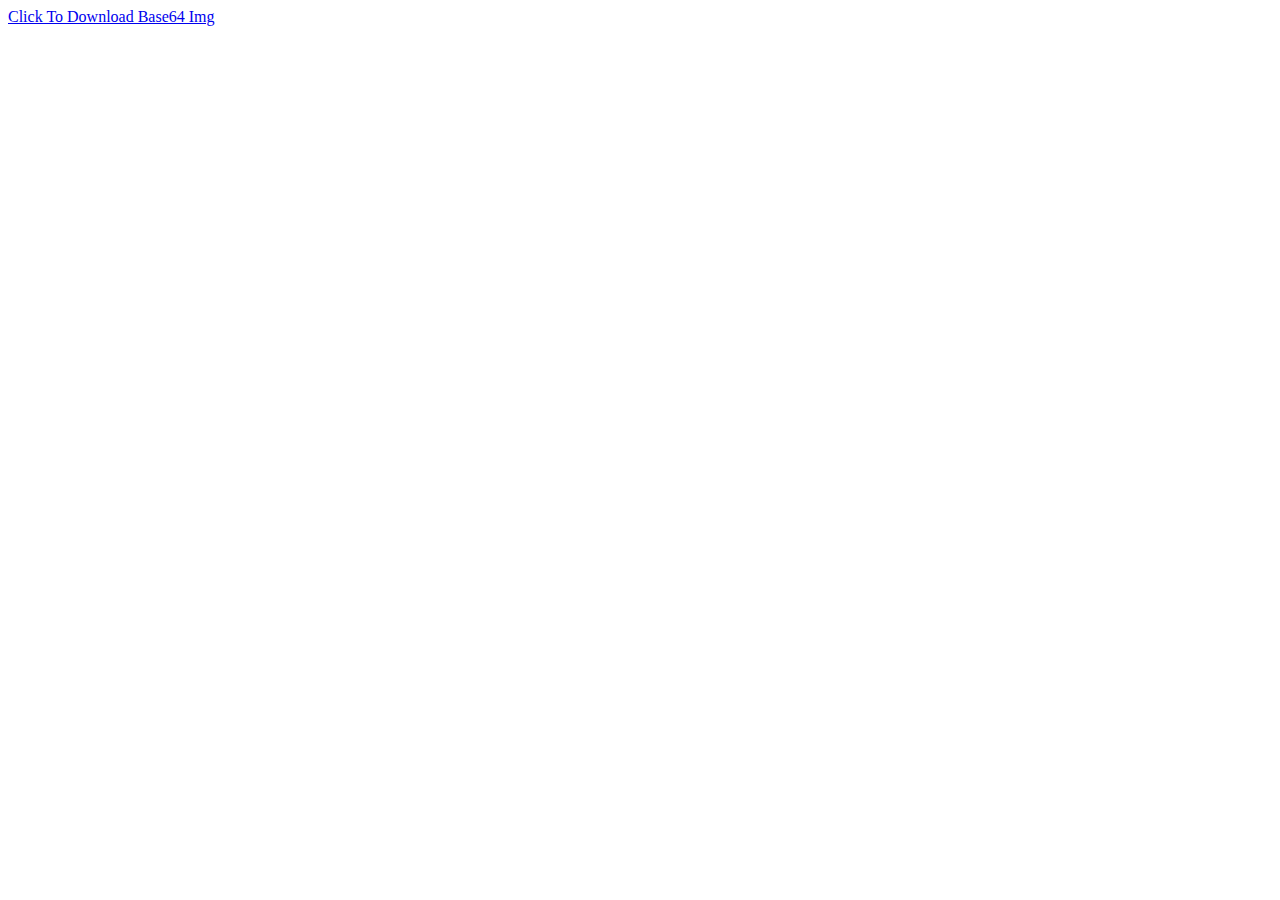
<file: h5download.html>
<!DOCTYPE html>
<html lang="en">
<head>
    <meta charset="UTF-8">
    <meta name="viewport" content="width=device-width, initial-scale=1.0">
    <meta http-equiv="X-UA-Compatible" content="ie=edge">
    <title>H5 Download</title>
</head>
<body>
    <a download="xxxx.png" href="[data-uri]">Click To Download Base64 Img</a>
</body>
</html>
</file>
<file: css/style.css>
body {
  width: 100%;
}
body:before,
body:after {
  content: "";
  display: table;
}
body:after {
  clear: both;
}
html,
body,
div,
span,
applet,
object,
iframe,
h1,
h2,
h3,
h4,
h5,
h6,
p,
blockquote,
pre,
a,
abbr,
acronym,
address,
big,
cite,
code,
del,
dfn,
em,
img,
ins,
kbd,
q,
s,
samp,
small,
strike,
strong,
sub,
sup,
tt,
var,
dl,
dt,
dd,
ol,
ul,
li,
fieldset,
form,
label,
legend,
table,
caption,
tbody,
tfoot,
thead,
tr,
th,
td {
  margin: 0;
  padding: 0;
  border: 0;
  outline: 0;
  font-weight: inherit;
  font-style: inherit;
  font-family: inherit;
  font-size: 100%;
  vertical-align: baseline;
}
body {
  line-height: 1;
  color: #000;
  background: #fff;
}
ol,
ul {
  list-style: none;
}
table {
  border-collapse: separate;
  border-spacing: 0;
  vertical-align: middle;
}
caption,
th,
td {
  text-align: left;
  font-weight: normal;
  vertical-align: middle;
}
a img {
  border: none;
}
input,
button {
  margin: 0;
  padding: 0;
}
input::-moz-focus-inner,
button::-moz-focus-inner {
  border: 0;
  padding: 0;
}
@font-face {
  font-family: FontAwesome;
  font-style: normal;
  font-weight: normal;
  src: url("fonts/fontawesome-webfont.eot?v=#4.0.3");
  src: url("fonts/fontawesome-webfont.eot?#iefix&v=#4.0.3") format("embedded-opentype"), url("fonts/fontawesome-webfont.woff?v=#4.0.3") format("woff"), url("fonts/fontawesome-webfont.ttf?v=#4.0.3") format("truetype"), url("fonts/fontawesome-webfont.svg#fontawesomeregular?v=#4.0.3") format("svg");
}
html,
body,
#container {
  height: 100%;
}
body {
  background: #eee;
  font: 14px "Helvetica Neue", Helvetica, Arial, sans-serif;
  -webkit-text-size-adjust: 100%;
}
.outer {
  max-width: 1220px;
  margin: 0 auto;
  padding: 0 20px;
}
.outer:before,
.outer:after {
  content: "";
  display: table;
}
.outer:after {
  clear: both;
}
.inner {
  display: inline;
  float: left;
  width: 98.33333333333333%;
  margin: 0 0.833333333333333%;
}
.left,
.alignleft {
  float: left;
}
.right,
.alignright {
  float: right;
}
.clear {
  clear: both;
}
#container {
  position: relative;
}
.mobile-nav-on {
  overflow: hidden;
}
#wrap {
  height: 100%;
  width: 100%;
  position: absolute;
  top: 0;
  left: 0;
  -webkit-transition: 0.2s ease-out;
  -moz-transition: 0.2s ease-out;
  -ms-transition: 0.2s ease-out;
  transition: 0.2s ease-out;
  z-index: 1;
  background: #eee;
}
.mobile-nav-on #wrap {
  left: 280px;
}
@media screen and (min-width: 768px) {
  #main {
    display: inline;
    float: left;
    width: 73.33333333333333%;
    margin: 0 0.833333333333333%;
  }
}
.article-date,
.article-category-link,
.archive-year,
.widget-title {
  text-decoration: none;
  text-transform: uppercase;
  letter-spacing: 2px;
  color: #999;
  margin-bottom: 1em;
  margin-left: 5px;
  line-height: 1em;
  text-shadow: 0 1px #fff;
  font-weight: bold;
}
.article-inner,
.archive-article-inner {
  background: #fff;
  -webkit-box-shadow: 1px 2px 3px #ddd;
  box-shadow: 1px 2px 3px #ddd;
  border: 1px solid #ddd;
  border-radius: 3px;
}
.article-entry h1,
.widget h1 {
  font-size: 2em;
}
.article-entry h2,
.widget h2 {
  font-size: 1.5em;
}
.article-entry h3,
.widget h3 {
  font-size: 1.3em;
}
.article-entry h4,
.widget h4 {
  font-size: 1.2em;
}
.article-entry h5,
.widget h5 {
  font-size: 1em;
}
.article-entry h6,
.widget h6 {
  font-size: 1em;
  color: #999;
}
.article-entry hr,
.widget hr {
  border: 1px dashed #ddd;
}
.article-entry strong,
.widget strong {
  font-weight: bold;
}
.article-entry em,
.widget em,
.article-entry cite,
.widget cite {
  font-style: italic;
}
.article-entry sup,
.widget sup,
.article-entry sub,
.widget sub {
  font-size: 0.75em;
  line-height: 0;
  position: relative;
  vertical-align: baseline;
}
.article-entry sup,
.widget sup {
  top: -0.5em;
}
.article-entry sub,
.widget sub {
  bottom: -0.2em;
}
.article-entry small,
.widget small {
  font-size: 0.85em;
}
.article-entry acronym,
.widget acronym,
.article-entry abbr,
.widget abbr {
  border-bottom: 1px dotted;
}
.article-entry ul,
.widget ul,
.article-entry ol,
.widget ol,
.article-entry dl,
.widget dl {
  margin: 0 20px;
  line-height: 1.6em;
}
.article-entry ul ul,
.widget ul ul,
.article-entry ol ul,
.widget ol ul,
.article-entry ul ol,
.widget ul ol,
.article-entry ol ol,
.widget ol ol {
  margin-top: 0;
  margin-bottom: 0;
}
.article-entry ul,
.widget ul {
  list-style: disc;
}
.article-entry ol,
.widget ol {
  list-style: decimal;
}
.article-entry dt,
.widget dt {
  font-weight: bold;
}
#header {
  height: 300px;
  position: relative;
  border-bottom: 1px solid #ddd;
}
#header:before,
#header:after {
  content: "";
  position: absolute;
  left: 0;
  right: 0;
  height: 40px;
}
#header:before {
  top: 0;
  background: -webkit-linear-gradient(rgba(0,0,0,0.2), transparent);
  background: -moz-linear-gradient(rgba(0,0,0,0.2), transparent);
  background: -ms-linear-gradient(rgba(0,0,0,0.2), transparent);
  background: linear-gradient(rgba(0,0,0,0.2), transparent);
}
#header:after {
  bottom: 0;
  background: -webkit-linear-gradient(transparent, rgba(0,0,0,0.2));
  background: -moz-linear-gradient(transparent, rgba(0,0,0,0.2));
  background: -ms-linear-gradient(transparent, rgba(0,0,0,0.2));
  background: linear-gradient(transparent, rgba(0,0,0,0.2));
}
#header-outer {
  height: 100%;
  position: relative;
}
#header-inner {
  position: relative;
  overflow: hidden;
}
#banner {
  position: absolute;
  top: 0;
  left: 0;
  width: 100%;
  height: 100%;
  background: url("images/banner.jpg") center #000;
  -webkit-background-size: cover;
  -moz-background-size: cover;
  background-size: cover;
  z-index: -1;
}
#header-title {
  text-align: center;
  height: 40px;
  position: absolute;
  top: 50%;
  left: 0;
  margin-top: -20px;
}
#logo,
#subtitle {
  text-decoration: none;
  color: #fff;
  font-weight: 300;
  text-shadow: 0 1px 4px rgba(0,0,0,0.3);
}
#logo {
  font-size: 40px;
  line-height: 40px;
  letter-spacing: 2px;
}
#subtitle {
  font-size: 16px;
  line-height: 16px;
  letter-spacing: 1px;
}
#subtitle-wrap {
  margin-top: 16px;
}
#main-nav {
  float: left;
  margin-left: -15px;
}
.nav-icon,
.main-nav-link {
  float: left;
  color: #fff;
  opacity: 0.6;
  text-decoration: none;
  text-shadow: 0 1px rgba(0,0,0,0.2);
  -webkit-transition: opacity 0.2s;
  -moz-transition: opacity 0.2s;
  -ms-transition: opacity 0.2s;
  transition: opacity 0.2s;
  display: block;
  padding: 20px 15px;
}
.nav-icon:hover,
.main-nav-link:hover {
  opacity: 1;
}
.nav-icon {
  font-family: FontAwesome;
  text-align: center;
  font-size: 14px;
  width: 14px;
  height: 14px;
  padding: 20px 15px;
  position: relative;
  cursor: pointer;
}
.main-nav-link {
  font-weight: 300;
  letter-spacing: 1px;
}
@media screen and (max-width: 479px) {
  .main-nav-link {
    display: none;
  }
}
#main-nav-toggle {
  display: none;
}
#main-nav-toggle:before {
  content: "\f0c9";
}
@media screen and (max-width: 479px) {
  #main-nav-toggle {
    display: block;
  }
}
#sub-nav {
  float: right;
  margin-right: -15px;
}
#nav-rss-link:before {
  content: "\f09e";
}
#nav-search-btn:before {
  content: "\f002";
}
#search-form-wrap {
  position: absolute;
  top: 15px;
  width: 150px;
  height: 30px;
  right: -150px;
  opacity: 0;
  -webkit-transition: 0.2s ease-out;
  -moz-transition: 0.2s ease-out;
  -ms-transition: 0.2s ease-out;
  transition: 0.2s ease-out;
}
#search-form-wrap.on {
  opacity: 1;
  right: 0;
}
@media screen and (max-width: 479px) {
  #search-form-wrap {
    width: 100%;
    right: -100%;
  }
}
.search-form {
  position: absolute;
  top: 0;
  left: 0;
  right: 0;
  background: #fff;
  padding: 5px 15px;
  border-radius: 15px;
  -webkit-box-shadow: 0 0 10px rgba(0,0,0,0.3);
  box-shadow: 0 0 10px rgba(0,0,0,0.3);
}
.search-form-input {
  border: none;
  background: none;
  color: #555;
  width: 100%;
  font: 13px "Helvetica Neue", Helvetica, Arial, sans-serif;
  outline: none;
}
.search-form-input::-webkit-search-results-decoration,
.search-form-input::-webkit-search-cancel-button {
  -webkit-appearance: none;
}
.search-form-submit {
  position: absolute;
  top: 50%;
  right: 10px;
  margin-top: -7px;
  font: 13px FontAwesome;
  border: none;
  background: none;
  color: #bbb;
  cursor: pointer;
}
.search-form-submit:hover,
.search-form-submit:focus {
  color: #777;
}
.article {
  margin: 50px 0;
}
.article-inner {
  overflow: hidden;
}
.article-meta:before,
.article-meta:after {
  content: "";
  display: table;
}
.article-meta:after {
  clear: both;
}
.article-date {
  float: left;
}
.article-category {
  float: left;
  line-height: 1em;
  color: #ccc;
  text-shadow: 0 1px #fff;
  margin-left: 8px;
}
.article-category:before {
  content: "\2022";
}
.article-category-link {
  margin: 0 12px 1em;
}
.article-header {
  padding: 20px 20px 0;
}
.article-title {
  text-decoration: none;
  font-size: 2em;
  font-weight: bold;
  color: #555;
  line-height: 1.1em;
  -webkit-transition: color 0.2s;
  -moz-transition: color 0.2s;
  -ms-transition: color 0.2s;
  transition: color 0.2s;
}
a.article-title:hover {
  color: #258fb8;
}
.article-entry {
  color: #555;
  padding: 0 20px;
}
.article-entry:before,
.article-entry:after {
  content: "";
  display: table;
}
.article-entry:after {
  clear: both;
}
.article-entry p,
.article-entry table {
  line-height: 1.6em;
  margin: 1.6em 0;
}
.article-entry h1,
.article-entry h2,
.article-entry h3,
.article-entry h4,
.article-entry h5,
.article-entry h6 {
  font-weight: bold;
}
.article-entry h1,
.article-entry h2,
.article-entry h3,
.article-entry h4,
.article-entry h5,
.article-entry h6 {
  line-height: 1.1em;
  margin: 1.1em 0;
}
.article-entry a {
  color: #258fb8;
  text-decoration: none;
}
.article-entry a:hover {
  text-decoration: underline;
}
.article-entry ul,
.article-entry ol,
.article-entry dl {
  margin-top: 1.6em;
  margin-bottom: 1.6em;
}
.article-entry img,
.article-entry video {
  max-width: 100%;
  height: auto;
  display: block;
  margin: auto;
}
.article-entry iframe {
  border: none;
}
.article-entry table {
  width: 100%;
  border-collapse: collapse;
  border-spacing: 0;
}
.article-entry th {
  font-weight: bold;
  border-bottom: 3px solid #ddd;
  padding-bottom: 0.5em;
}
.article-entry td {
  border-bottom: 1px solid #ddd;
  padding: 10px 0;
}
.article-entry blockquote {
  font-family: Georgia, "Times New Roman", serif;
  font-size: 1.4em;
  margin: 1.6em 20px;
  text-align: center;
}
.article-entry blockquote footer {
  font-size: 14px;
  margin: 1.6em 0;
  font-family: "Helvetica Neue", Helvetica, Arial, sans-serif;
}
.article-entry blockquote footer cite:before {
  content: "—";
  padding: 0 0.5em;
}
.article-entry .pullquote {
  text-align: left;
  width: 45%;
  margin: 0;
}
.article-entry .pullquote.left {
  margin-left: 0.5em;
  margin-right: 1em;
}
.article-entry .pullquote.right {
  margin-right: 0.5em;
  margin-left: 1em;
}
.article-entry .caption {
  color: #999;
  display: block;
  font-size: 0.9em;
  margin-top: 0.5em;
  position: relative;
  text-align: center;
}
.article-entry .video-container {
  position: relative;
  padding-top: 56.25%;
  height: 0;
  overflow: hidden;
}
.article-entry .video-container iframe,
.article-entry .video-container object,
.article-entry .video-container embed {
  position: absolute;
  top: 0;
  left: 0;
  width: 100%;
  height: 100%;
  margin-top: 0;
}
.article-more-link a {
  display: inline-block;
  line-height: 1em;
  padding: 6px 15px;
  border-radius: 15px;
  background: #eee;
  color: #999;
  text-shadow: 0 1px #fff;
  text-decoration: none;
}
.article-more-link a:hover {
  background: #258fb8;
  color: #fff;
  text-decoration: none;
  text-shadow: 0 1px #1e7293;
}
.article-footer {
  font-size: 0.85em;
  line-height: 1.6em;
  border-top: 1px solid #ddd;
  padding-top: 1.6em;
  margin: 0 20px 20px;
}
.article-footer:before,
.article-footer:after {
  content: "";
  display: table;
}
.article-footer:after {
  clear: both;
}
.article-footer a {
  color: #999;
  text-decoration: none;
}
.article-footer a:hover {
  color: #555;
}
.article-tag-list-item {
  float: left;
  margin-right: 10px;
}
.article-tag-list-link:before {
  content: "#";
}
.article-comment-link {
  float: right;
}
.article-comment-link:before {
  content: "\f075";
  font-family: FontAwesome;
  padding-right: 8px;
}
.article-share-link {
  cursor: pointer;
  float: right;
  margin-left: 20px;
}
.article-share-link:before {
  content: "\f064";
  font-family: FontAwesome;
  padding-right: 6px;
}
#article-nav {
  position: relative;
}
#article-nav:before,
#article-nav:after {
  content: "";
  display: table;
}
#article-nav:after {
  clear: both;
}
@media screen and (min-width: 768px) {
  #article-nav {
    margin: 50px 0;
  }
  #article-nav:before {
    width: 8px;
    height: 8px;
    position: absolute;
    top: 50%;
    left: 50%;
    margin-top: -4px;
    margin-left: -4px;
    content: "";
    border-radius: 50%;
    background: #ddd;
    -webkit-box-shadow: 0 1px 2px #fff;
    box-shadow: 0 1px 2px #fff;
  }
}
.article-nav-link-wrap {
  text-decoration: none;
  text-shadow: 0 1px #fff;
  color: #999;
  -webkit-box-sizing: border-box;
  -moz-box-sizing: border-box;
  box-sizing: border-box;
  margin-top: 50px;
  text-align: center;
  display: block;
}
.article-nav-link-wrap:hover {
  color: #555;
}
@media screen and (min-width: 768px) {
  .article-nav-link-wrap {
    width: 50%;
    margin-top: 0;
  }
}
@media screen and (min-width: 768px) {
  #article-nav-newer {
    float: left;
    text-align: right;
    padding-right: 20px;
  }
}
@media screen and (min-width: 768px) {
  #article-nav-older {
    float: right;
    text-align: left;
    padding-left: 20px;
  }
}
.article-nav-caption {
  text-transform: uppercase;
  letter-spacing: 2px;
  color: #ddd;
  line-height: 1em;
  font-weight: bold;
}
#article-nav-newer .article-nav-caption {
  margin-right: -2px;
}
.article-nav-title {
  font-size: 0.85em;
  line-height: 1.6em;
  margin-top: 0.5em;
}
.article-share-box {
  position: absolute;
  display: none;
  background: #fff;
  -webkit-box-shadow: 1px 2px 10px rgba(0,0,0,0.2);
  box-shadow: 1px 2px 10px rgba(0,0,0,0.2);
  border-radius: 3px;
  margin-left: -145px;
  overflow: hidden;
  z-index: 1;
}
.article-share-box.on {
  display: block;
}
.article-share-input {
  width: 100%;
  background: none;
  -webkit-box-sizing: border-box;
  -moz-box-sizing: border-box;
  box-sizing: border-box;
  font: 14px "Helvetica Neue", Helvetica, Arial, sans-serif;
  padding: 0 15px;
  color: #555;
  outline: none;
  border: 1px solid #ddd;
  border-radius: 3px 3px 0 0;
  height: 36px;
  line-height: 36px;
}
.article-share-links {
  background: #eee;
}
.article-share-links:before,
.article-share-links:after {
  content: "";
  display: table;
}
.article-share-links:after {
  clear: both;
}
.article-share-twitter,
.article-share-facebook,
.article-share-pinterest,
.article-share-google {
  width: 50px;
  height: 36px;
  display: block;
  float: left;
  position: relative;
  color: #999;
  text-shadow: 0 1px #fff;
}
.article-share-twitter:before,
.article-share-facebook:before,
.article-share-pinterest:before,
.article-share-google:before {
  font-size: 20px;
  font-family: FontAwesome;
  width: 20px;
  height: 20px;
  position: absolute;
  top: 50%;
  left: 50%;
  margin-top: -10px;
  margin-left: -10px;
  text-align: center;
}
.article-share-twitter:hover,
.article-share-facebook:hover,
.article-share-pinterest:hover,
.article-share-google:hover {
  color: #fff;
}
.article-share-twitter:before {
  content: "\f099";
}
.article-share-twitter:hover {
  background: #00aced;
  text-shadow: 0 1px #008abe;
}
.article-share-facebook:before {
  content: "\f09a";
}
.article-share-facebook:hover {
  background: #3b5998;
  text-shadow: 0 1px #2f477a;
}
.article-share-pinterest:before {
  content: "\f0d2";
}
.article-share-pinterest:hover {
  background: #cb2027;
  text-shadow: 0 1px #a21a1f;
}
.article-share-google:before {
  content: "\f0d5";
}
.article-share-google:hover {
  background: #dd4b39;
  text-shadow: 0 1px #be3221;
}
.article-gallery {
  background: #000;
  position: relative;
}
.article-gallery-photos {
  position: relative;
  overflow: hidden;
}
.article-gallery-img {
  display: none;
  max-width: 100%;
}
.article-gallery-img:first-child {
  display: block;
}
.article-gallery-img.loaded {
  position: absolute;
  display: block;
}
.article-gallery-img img {
  display: block;
  max-width: 100%;
  margin: 0 auto;
}
#comments {
  background: #fff;
  -webkit-box-shadow: 1px 2px 3px #ddd;
  box-shadow: 1px 2px 3px #ddd;
  padding: 20px;
  border: 1px solid #ddd;
  border-radius: 3px;
  margin: 50px 0;
}
#comments a {
  color: #258fb8;
}
.archives-wrap {
  margin: 50px 0;
}
.archives:before,
.archives:after {
  content: "";
  display: table;
}
.archives:after {
  clear: both;
}
.archive-year-wrap {
  margin-bottom: 1em;
}
.archives {
  -webkit-column-gap: 10px;
  -moz-column-gap: 10px;
  column-gap: 10px;
}
@media screen and (min-width: 480px) and (max-width: 767px) {
  .archives {
    -webkit-column-count: 2;
    -moz-column-count: 2;
    column-count: 2;
  }
}
@media screen and (min-width: 768px) {
  .archives {
    -webkit-column-count: 3;
    -moz-column-count: 3;
    column-count: 3;
  }
}
.archive-article {
  -webkit-column-break-inside: avoid;
  page-break-inside: avoid;
  overflow: hidden;
  break-inside: avoid-column;
}
.archive-article-inner {
  padding: 10px;
  margin-bottom: 15px;
}
.archive-article-title {
  text-decoration: none;
  font-weight: bold;
  color: #555;
  -webkit-transition: color 0.2s;
  -moz-transition: color 0.2s;
  -ms-transition: color 0.2s;
  transition: color 0.2s;
  line-height: 1.6em;
}
.archive-article-title:hover {
  color: #258fb8;
}
.archive-article-footer {
  margin-top: 1em;
}
.archive-article-date {
  color: #999;
  text-decoration: none;
  font-size: 0.85em;
  line-height: 1em;
  margin-bottom: 0.5em;
  display: block;
}
#page-nav {
  margin: 50px auto;
  background: #fff;
  -webkit-box-shadow: 1px 2px 3px #ddd;
  box-shadow: 1px 2px 3px #ddd;
  border: 1px solid #ddd;
  border-radius: 3px;
  text-align: center;
  color: #999;
  overflow: hidden;
}
#page-nav:before,
#page-nav:after {
  content: "";
  display: table;
}
#page-nav:after {
  clear: both;
}
#page-nav a,
#page-nav span {
  padding: 10px 20px;
  line-height: 1;
  height: 2ex;
}
#page-nav a {
  color: #999;
  text-decoration: none;
}
#page-nav a:hover {
  background: #999;
  color: #fff;
}
#page-nav .prev {
  float: left;
}
#page-nav .next {
  float: right;
}
#page-nav .page-number {
  display: inline-block;
}
@media screen and (max-width: 479px) {
  #page-nav .page-number {
    display: none;
  }
}
#page-nav .current {
  color: #555;
  font-weight: bold;
}
#page-nav .space {
  color: #ddd;
}
#footer {
  background: #262a30;
  padding: 50px 0;
  border-top: 1px solid #ddd;
  color: #999;
}
#footer a {
  color: #258fb8;
  text-decoration: none;
}
#footer a:hover {
  text-decoration: underline;
}
#footer-info {
  line-height: 1.6em;
  font-size: 0.85em;
}
.article-entry pre,
.article-entry .highlight {
  background: #2d2d2d;
  margin: 0 -20px;
  padding: 15px 20px;
  border-style: solid;
  border-color: #ddd;
  border-width: 1px 0;
  overflow: auto;
  color: #ccc;
  line-height: 22.400000000000002px;
}
.article-entry .highlight .gutter pre,
.article-entry .gist .gist-file .gist-data .line-numbers {
  color: #666;
  font-size: 0.85em;
}
.article-entry pre,
.article-entry code {
  font-family: "Source Code Pro", Consolas, Monaco, Menlo, Consolas, monospace;
}
.article-entry code {
  background: #eee;
  text-shadow: 0 1px #fff;
  padding: 0 0.3em;
}
.article-entry pre code {
  background: none;
  text-shadow: none;
  padding: 0;
}
.article-entry .highlight pre {
  border: none;
  margin: 0;
  padding: 0;
}
.article-entry .highlight table {
  margin: 0;
  width: auto;
}
.article-entry .highlight td {
  border: none;
  padding: 0;
}
.article-entry .highlight figcaption {
  font-size: 0.85em;
  color: #999;
  line-height: 1em;
  margin-bottom: 1em;
}
.article-entry .highlight figcaption:before,
.article-entry .highlight figcaption:after {
  content: "";
  display: table;
}
.article-entry .highlight figcaption:after {
  clear: both;
}
.article-entry .highlight figcaption a {
  float: right;
}
.article-entry .highlight .gutter pre {
  text-align: right;
  padding-right: 20px;
}
.article-entry .highlight .line {
  height: 22.400000000000002px;
}
.article-entry .highlight .line.marked {
  background: #515151;
}
.article-entry .gist {
  margin: 0 -20px;
  border-style: solid;
  border-color: #ddd;
  border-width: 1px 0;
  background: #2d2d2d;
  padding: 15px 20px 15px 0;
}
.article-entry .gist .gist-file {
  border: none;
  font-family: "Source Code Pro", Consolas, Monaco, Menlo, Consolas, monospace;
  margin: 0;
}
.article-entry .gist .gist-file .gist-data {
  background: none;
  border: none;
}
.article-entry .gist .gist-file .gist-data .line-numbers {
  background: none;
  border: none;
  padding: 0 20px 0 0;
}
.article-entry .gist .gist-file .gist-data .line-data {
  padding: 0 !important;
}
.article-entry .gist .gist-file .highlight {
  margin: 0;
  padding: 0;
  border: none;
}
.article-entry .gist .gist-file .gist-meta {
  background: #2d2d2d;
  color: #999;
  font: 0.85em "Helvetica Neue", Helvetica, Arial, sans-serif;
  text-shadow: 0 0;
  padding: 0;
  margin-top: 1em;
  margin-left: 20px;
}
.article-entry .gist .gist-file .gist-meta a {
  color: #258fb8;
  font-weight: normal;
}
.article-entry .gist .gist-file .gist-meta a:hover {
  text-decoration: underline;
}
pre .comment,
pre .title {
  color: #999;
}
pre .variable,
pre .attribute,
pre .tag,
pre .regexp,
pre .ruby .constant,
pre .xml .tag .title,
pre .xml .pi,
pre .xml .doctype,
pre .html .doctype,
pre .css .id,
pre .css .class,
pre .css .pseudo {
  color: #f2777a;
}
pre .number,
pre .preprocessor,
pre .built_in,
pre .literal,
pre .params,
pre .constant {
  color: #f99157;
}
pre .class,
pre .ruby .class .title,
pre .css .rules .attribute {
  color: #9c9;
}
pre .string,
pre .value,
pre .inheritance,
pre .header,
pre .ruby .symbol,
pre .xml .cdata {
  color: #9c9;
}
pre .css .hexcolor {
  color: #6cc;
}
pre .function,
pre .python .decorator,
pre .python .title,
pre .ruby .function .title,
pre .ruby .title .keyword,
pre .perl .sub,
pre .javascript .title,
pre .coffeescript .title {
  color: #69c;
}
pre .keyword,
pre .javascript .function {
  color: #c9c;
}
@media screen and (max-width: 479px) {
  #mobile-nav {
    position: absolute;
    top: 0;
    left: 0;
    width: 280px;
    height: 100%;
    background: #191919;
    border-right: 1px solid #fff;
  }
}
@media screen and (max-width: 479px) {
  .mobile-nav-link {
    display: block;
    color: #999;
    text-decoration: none;
    padding: 15px 20px;
    font-weight: bold;
  }
  .mobile-nav-link:hover {
    color: #fff;
  }
}
@media screen and (min-width: 768px) {
  #sidebar {
    display: inline;
    float: left;
    width: 23.333333333333332%;
    margin: 0 0.833333333333333%;
  }
}
.widget-wrap {
  margin: 50px 0;
}
.widget {
  color: #777;
  text-shadow: 0 1px #fff;
  background: #ddd;
  -webkit-box-shadow: 0 -1px 4px #ccc inset;
  box-shadow: 0 -1px 4px #ccc inset;
  border: 1px solid #ccc;
  padding: 15px;
  border-radius: 3px;
}
.widget a {
  color: #258fb8;
  text-decoration: none;
}
.widget a:hover {
  text-decoration: underline;
}
.widget ul ul,
.widget ol ul,
.widget dl ul,
.widget ul ol,
.widget ol ol,
.widget dl ol,
.widget ul dl,
.widget ol dl,
.widget dl dl {
  margin-left: 15px;
  list-style: disc;
}
.widget {
  line-height: 1.6em;
  word-wrap: break-word;
  font-size: 0.9em;
}
.widget ul,
.widget ol {
  list-style: none;
  margin: 0;
}
.widget ul ul,
.widget ol ul,
.widget ul ol,
.widget ol ol {
  margin: 0 20px;
}
.widget ul ul,
.widget ol ul {
  list-style: disc;
}
.widget ul ol,
.widget ol ol {
  list-style: decimal;
}
.category-list-count,
.tag-list-count,
.archive-list-count {
  padding-left: 5px;
  color: #999;
  font-size: 0.85em;
}
.category-list-count:before,
.tag-list-count:before,
.archive-list-count:before {
  content: "(";
}
.category-list-count:after,
.tag-list-count:after,
.archive-list-count:after {
  content: ")";
}
.tagcloud a {
  margin-right: 5px;
  display: inline-block;
}
</file>
<file: web/utils/css/main.css>
html{
    padding: 10px;
}

.input-textarea{
    width: 100%;
    min-height: 400px;
    height: 100%;
}
</file>
<file: style.css>
html,
body {
    background-color: #def;
    margin: 0;
    padding: 0;
    width: 100%;
    height: 100%;
}

#main {
    width: 1600px;
    height: 100%;
    margin: 0 auto;
    padding: 5px 15px;
    background-color: #fff;
}

.row {
    display: block;
    margin: 20px 0 30px;
    padding-bottom: 10px;
    border-bottom: 1px solid #ddf;
}

.row label {
    width: 200px;
    display: inline-block;
}

.row label:after {
    display: inline-block;
    content: ':';
    margin-left: 5px;
}

input {
    margin: 0 10px;
}

.jll-checkbox {
    position: relative;
    width: 10px;
    height: 10px;
    box-sizing: border-box;
    cursor: pointer;
}

.jll-checkbox:before,
.jll-checkbox:after {
    content: ' ';
    position: absolute;
    display: block;
    width: 20px;
    height: 20px;
    left: -5px;
    top: -5px;
    z-index: 11;
    background-color: #fff;
    border: 1px solid #abc;
    transition-property: all;
    transition-duration: .25s;
    box-sizing: border-box;
}

.jll-checkbox:before {
    border-radius: 180px;
}

.jll-checkbox.square:before {
    border-radius: 0px;
}

.jll-checkbox:after {
    background-color: transparent;
    border: 0;
    font-size: 20px;
    color: #fff;
    text-indent: 2px;
    transform: rotate3d(0, 0, 1, 240deg)
}

.jll-checkbox:checked::before {
    background-color: #000;
    border: 0;
}

.jll-checkbox:checked:after {
    content: '\2713';
    top: -7px;
    transform: rotate3d(0, 0, 1, 360deg);
}

.jll-radio {
    position: relative;
    width: 10px;
    height: 10px;
    box-sizing: border-box;
    cursor: pointer;
}

.jll-radio:before,
.jll-radio:after {
    content: ' ';
    position: absolute;
    display: block;
    width: 20px;
    height: 20px;
    left: -5px;
    top: -5px;
    z-index: 11;
    background-color: #fff;
    border: 1px solid #abc;
    transition-property: all;
    transition-duration: .25s;
    border-radius: 180px;
    box-sizing: border-box;
}

.jll-radio:after {
    background-color: transparent;
    width: 10px;
    height: 10px;
    left: 0px;
    top: 0px;
    border: 0;
    transform: rotate3d(0, 0, 1, 240deg);
}

.jll-radio:checked::before {
    border-color: #06f;
    /* border: 0; */
}

.jll-radio:checked:after {
    background-color: #06f;
}


/* 兼容IE 9+ */

.jll-checkbox-wp,
.jll-radio-wp {
    display: inline-block;
    position: relative;
    width: 22px;
    height: 22px;
}

.jll-checkbox-wp input {
    position: absolute;
    width: 100%;
    height: 100%;
    margin: 0;
    box-sizing: border-box;
    cursor: pointer;
    opacity: 0;
    z-index: 10;
}

.jll-checkbox-wp input+i {
    position: absolute;
    width: 100%;
    height: 100%;
    background-image: url(img/blue.png);
    background-repeat: no-repeat;
    background-position: 0 0;
}

.jll-checkbox-wp input:checked+i {
    background-position: -96px 0;
}


/* blue color */

.jll-checkbox-wp input.blue+i {
    position: absolute;
    width: 100%;
    height: 100%;
    background-image: url(img/blue.png);
    background-position: -24px 0;
}

.jll-checkbox-wp input.blue:checked+i {
    background-position: -48px 0;
}

.jll-radio-wp {
    width: 22px;
    height: 22px;
    border-radius: 180px;
    overflow: hidden;
    /* box-shadow: 0 0 3px 0px rgba(0, 60, 255, .5); */
}

.jll-radio-wp input {
    position: absolute;
    width: 100%;
    height: 100%;
    margin: 0;
    box-sizing: border-box;
    cursor: pointer;
    opacity: 0;
    z-index: 10;
}

.jll-radio-wp input+i {
    position: absolute;
    width: 100%;
    height: 100%;
    background-image: url(img/blue.png);
    background-repeat: no-repeat;
    background-position: -144px 0;
}

.jll-radio-wp input:checked+i {
    background-position: -168px 0;
}

.jll-radio-wp input.point:checked+i {
    background-position: -144px 0;
}

.jll-radio-wp input.point:checked+i::after {
    content: '';
    display: block;
    position: absolute;
    left: 50%;
    top: 50%;
    width: 50%;
    height: 50%;
    background-color: #06f;
    /* transform: translate3d(-50%, -50%, 0); */
    transform: translateX(-50%) translateY(-50%);
    border-radius: 360px;
    z-index: 11;
}
</file>
